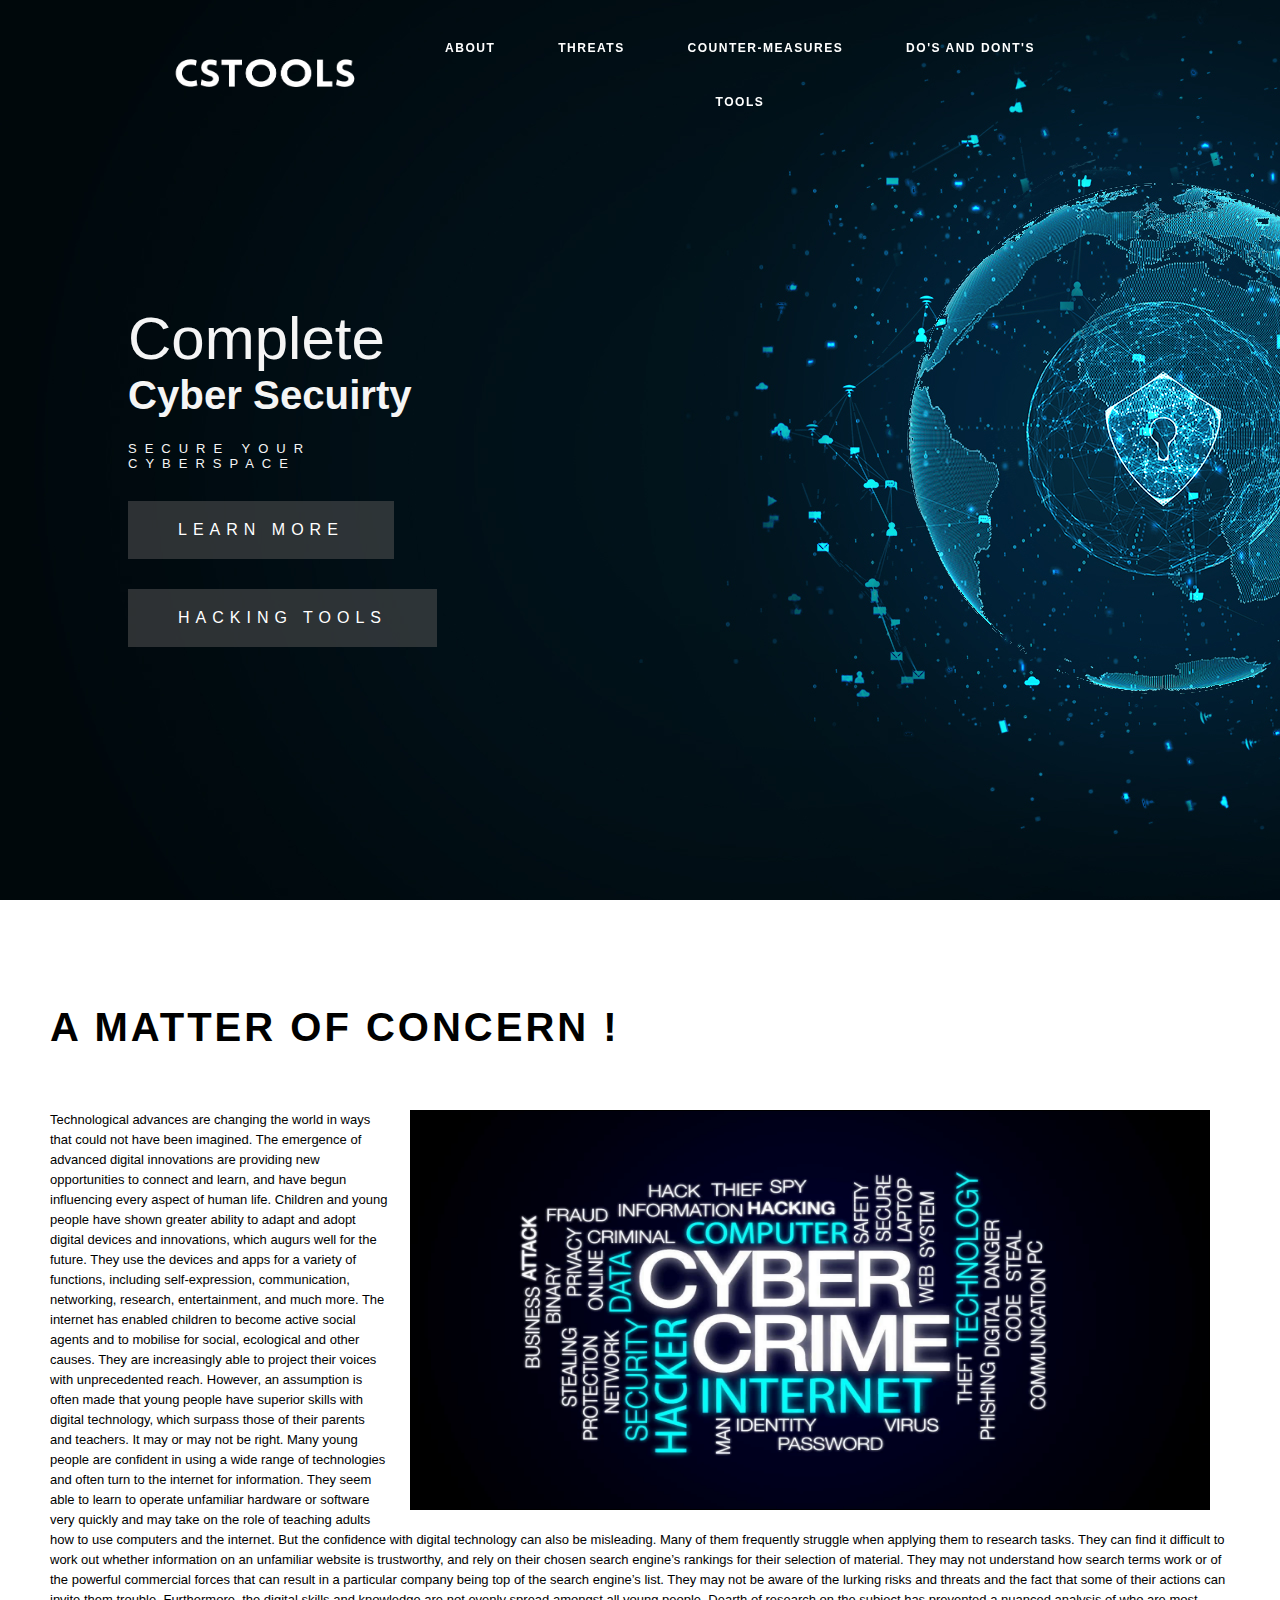
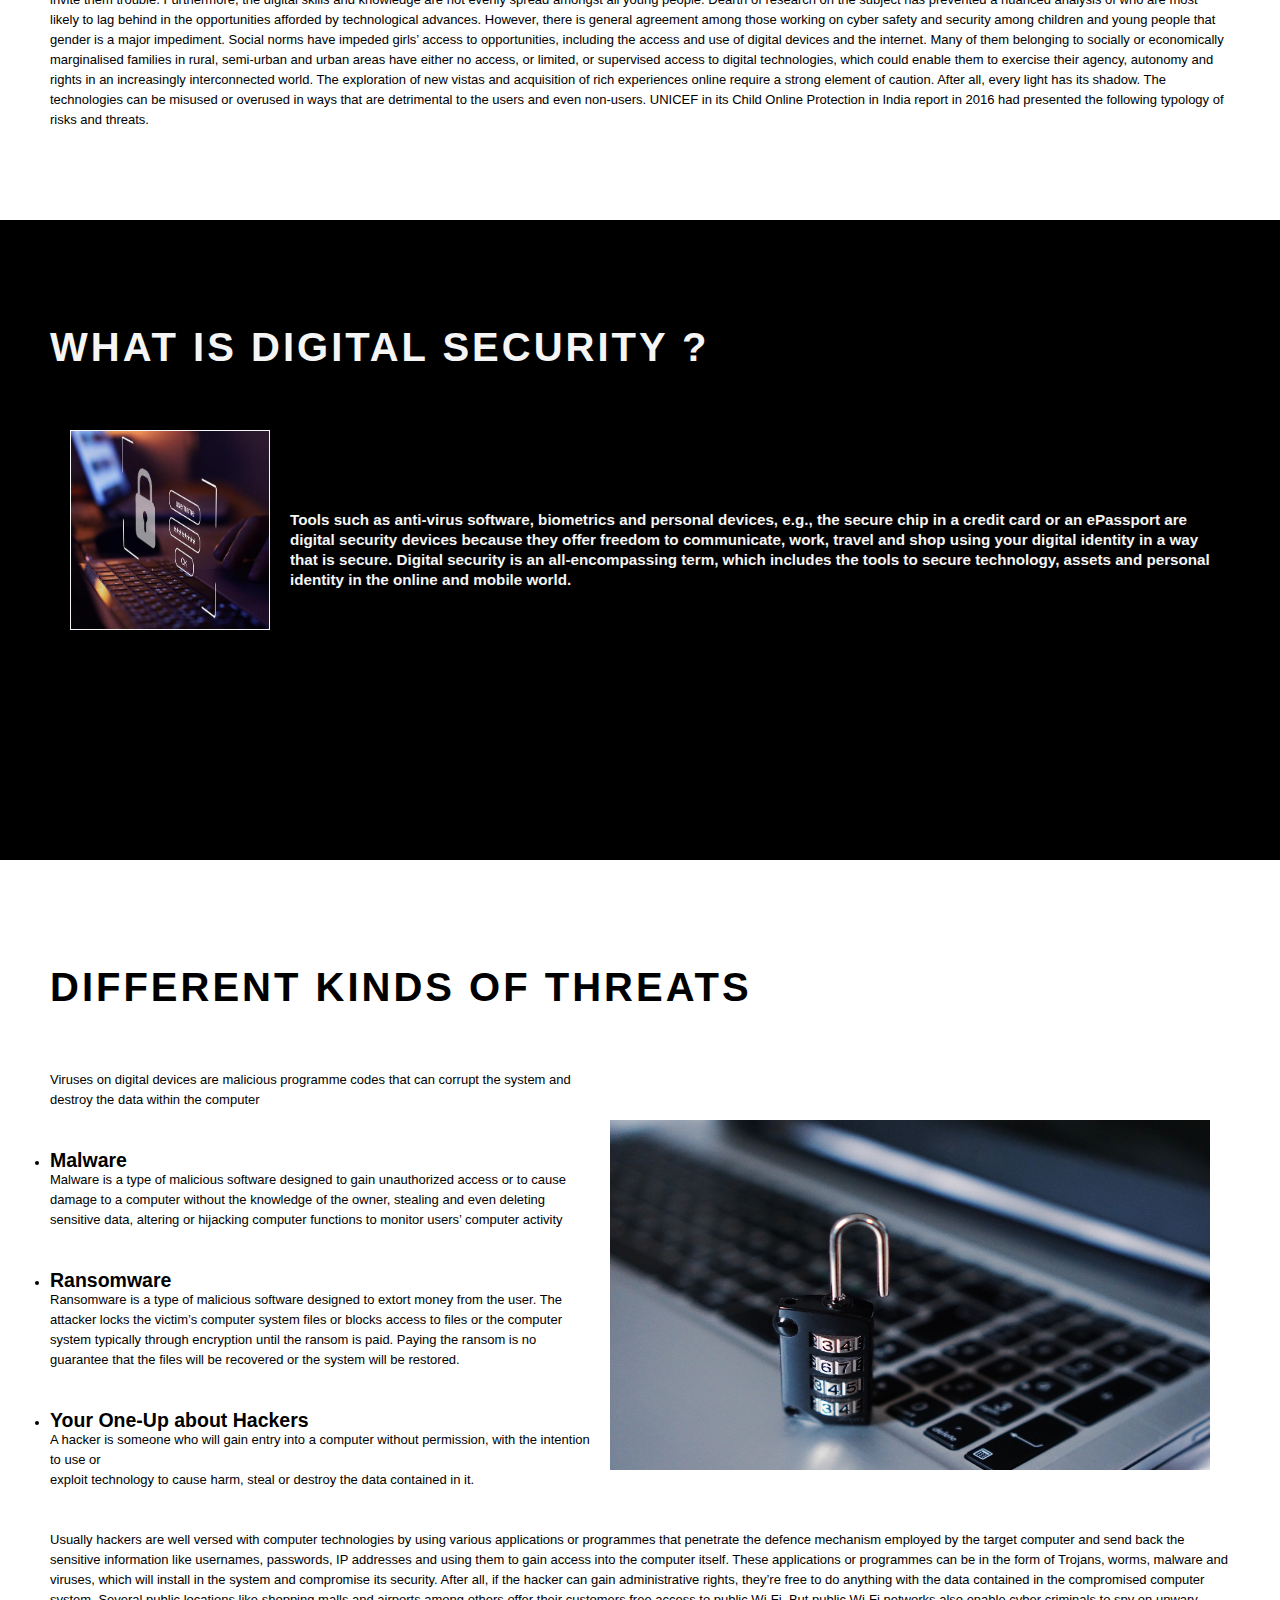
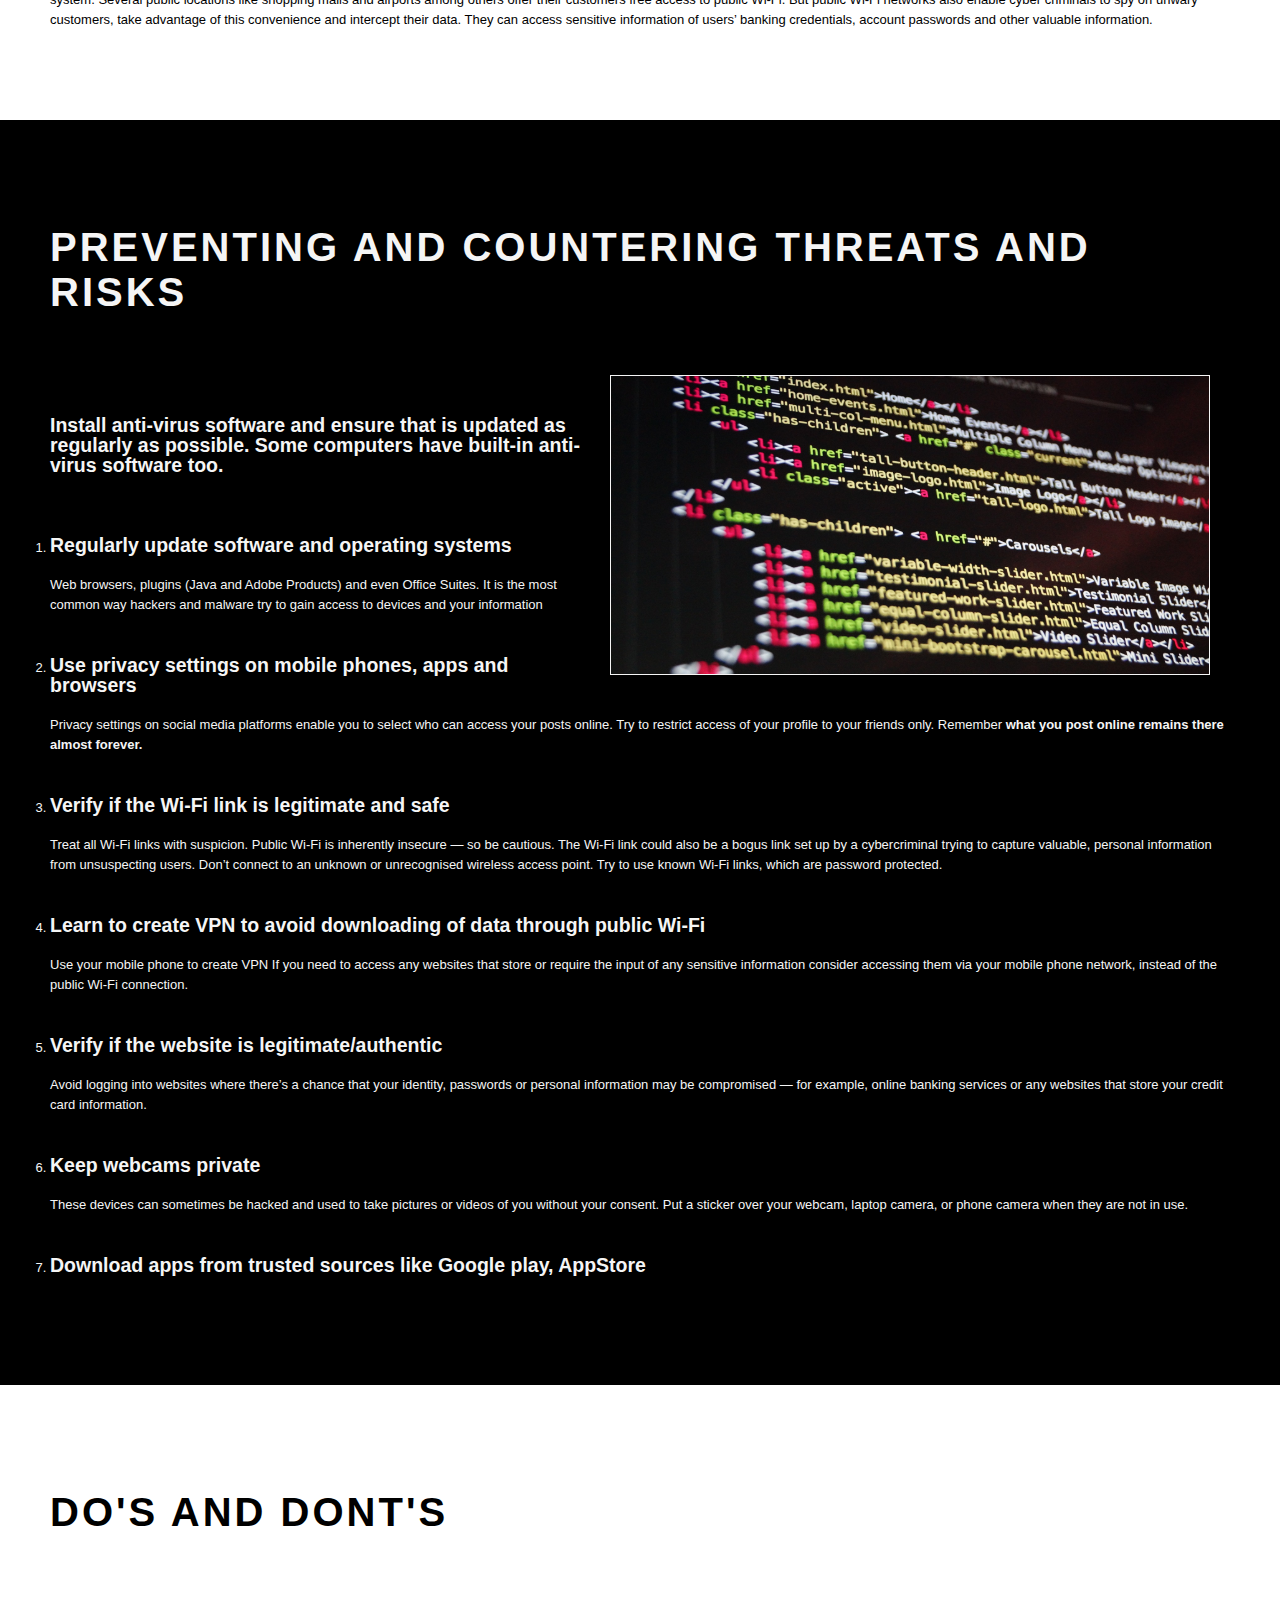
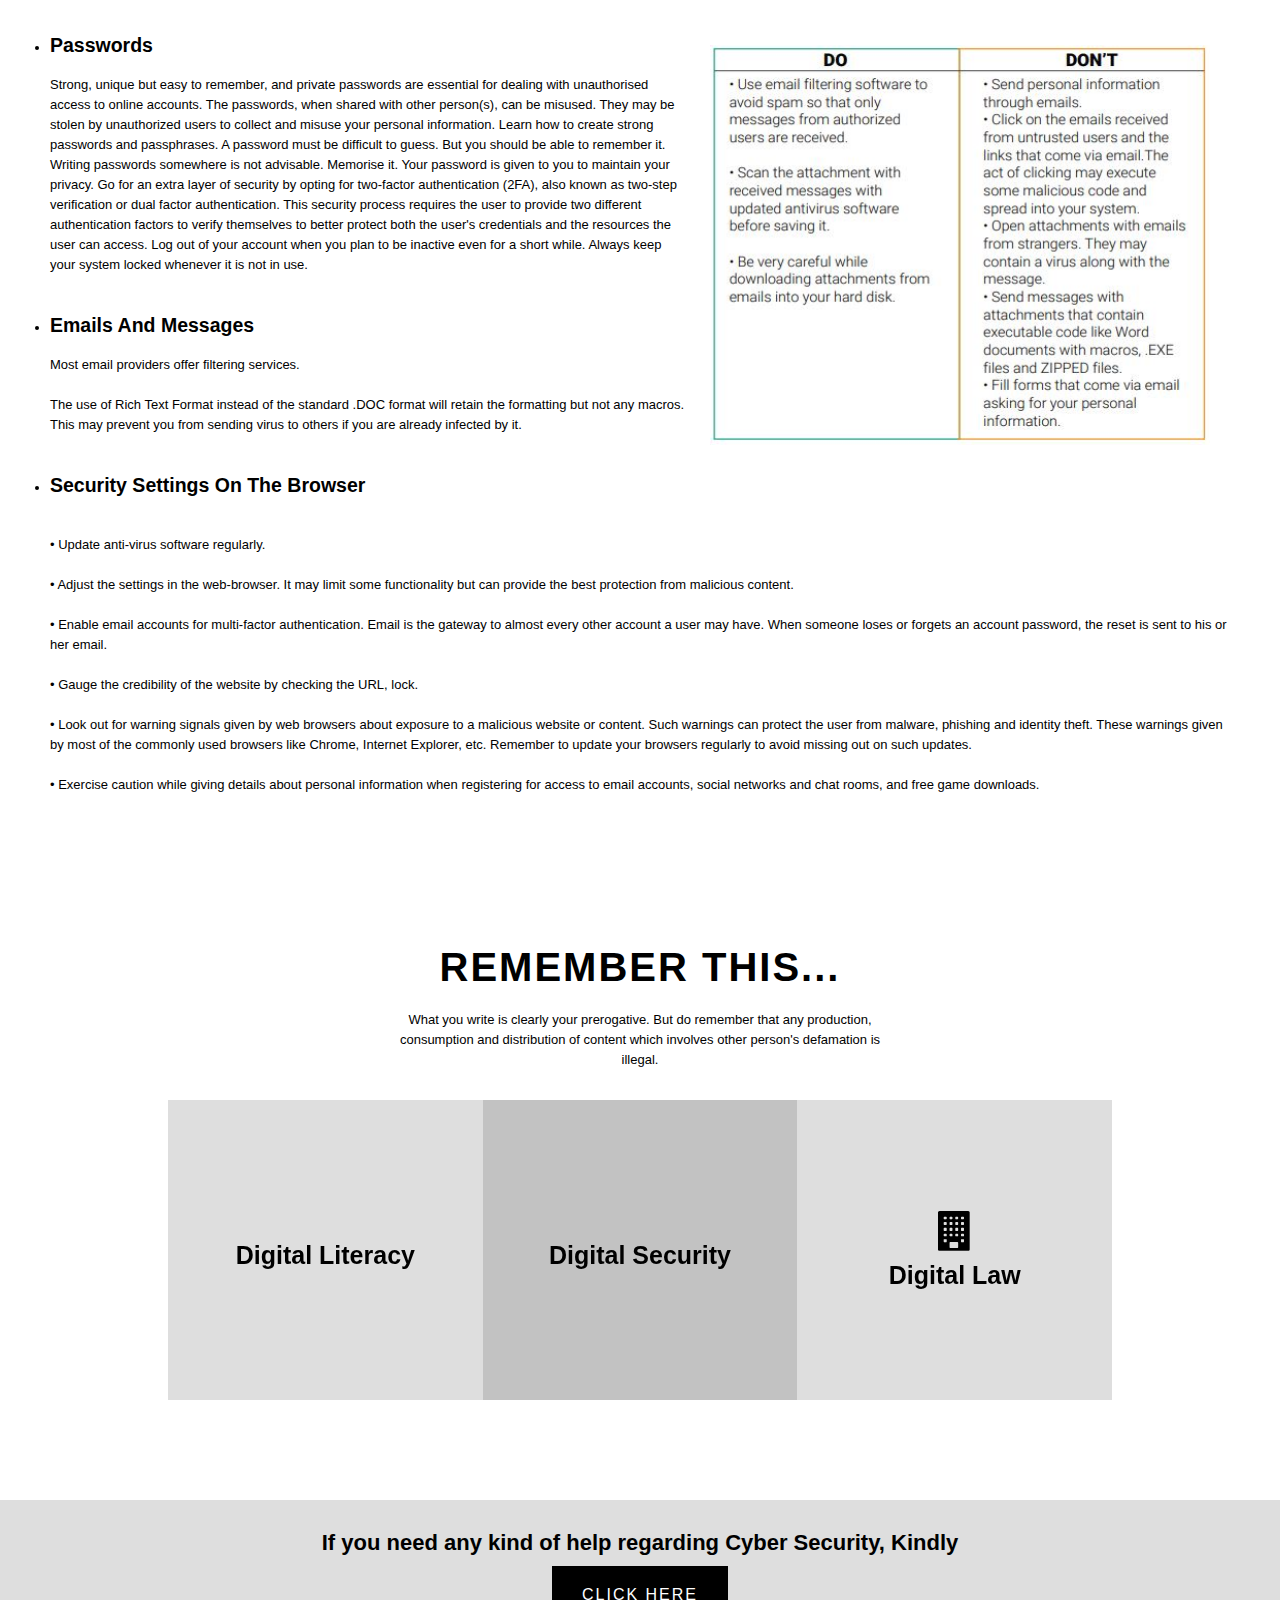
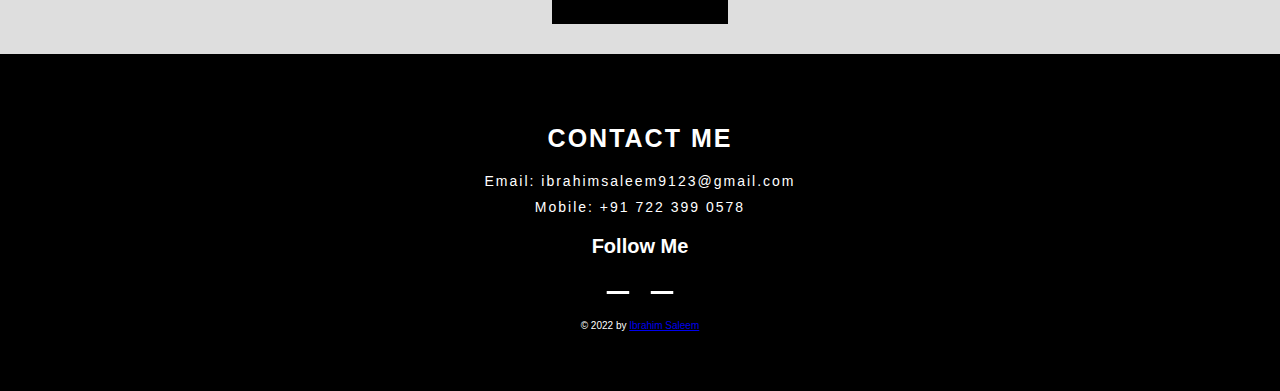
<file: index.html>
<!DOCTYPE html>
<html lang="en">
<head>
  <meta charset="UTF-8">
  <meta name="viewport" content="width=device-width, initial-scale=1.0">
  <title>Cyber Security</title>
  <link rel="icon" type="image/x-icon" href="/favicon.png">
  <link rel="stylesheet" href="https://cdnjs.cloudflare.com/ajax/libs/font-awesome/5.12.1/css/all.min.css" integrity="sha256-mmgLkCYLUQbXn0B1SRqzHar6dCnv9oZFPEC1g1cwlkk=" crossorigin="anonymous" />
  <link rel="stylesheet" href="style.css">
</head>
<body>
  <!-- nav-bar  -->
  <section id="nav-bar" class="container">
    <header class="nav-bar">
      <div class="brand"><a href="index.html"><img src="images/logo.png" width="200" height="60" alt=""></a></div>
      <div class="nav-list">
        <div class="hamburger">
          <div class="bar"></div>
        </div>
        <ul>
          <br>
          <li><a href="#a"><h6>About</h6></a></li>
          <li><a href="#c"><h6>Threats</h6></a></li>
          <li><a href="#d"><h6>Counter-Measures</h6></a></li>
          <li><a href="#e"><h6>Do's and Dont's</h6></a></li>
          <li><a href="/tools.html"><h6>Tools</h6></a></li>

        </ul>
      </div>
    </header>
  </section>
  <!-- End nav-bar  -->

  <!-- Hero Section  -->
  <section id="hero" class="hero container">
    <div class="hero-info">
      <div class="hero-info-heading">Complete <br><h6>Cyber Secuirty</h6></div>
      <br>
      <br>
      <p class="hero-info-subheading">Secure your cyberspace</p>
      <a href="#a" type="button" class="hero-info-button">Learn More</a>
      <a href="/tools.html" type="button" class="hero-info-button">Hacking Tools</a>

    </div>
    <div class="hero-img">
    </div>
  </section>
  <!-- End Hero Section  -->

  <!-- About section  -->
 <section id="a">
<div class="hello1">
  <br><p> <b>A matter of concern !</b></p>
</div>

<div class="hello2">
    <p style="float: right;"><img src="images/img-2.jpg" style="margin:0px 20px" height="400px" width="800px" border="1px"></p>
    <p> Technological advances are changing the world in ways
that could not have been imagined. The emergence of
advanced digital innovations are providing new opportunities
to connect and learn, and have begun influencing every aspect
of human life.
Children and young people have shown greater ability to adapt
and adopt digital devices and innovations, which augurs well
for the future. They use the devices and apps for a variety of
functions, including self-expression, communication,
networking, research, entertainment, and much more. The
internet has enabled children to become active social agents
and to mobilise for social, ecological and other causes. They
are increasingly able to project their voices with
unprecedented reach.
However, an assumption is often made that young people
have superior skills with digital technology, which surpass
those of their parents and teachers.
It may or may not be right. Many young people are confident
in using a wide range of technologies and often turn to the
internet for information. They seem able to learn to operate
unfamiliar hardware or software very quickly and may take on
the role of teaching adults how to use computers and the
internet. But the confidence with digital technology can also
be misleading.
Many of them frequently struggle when applying them to
research tasks. They can find it difficult to work out whether
information on an unfamiliar website is trustworthy, and rely
on their chosen search engine’s rankings for their selection of
material. They may not understand how search terms work or
of the powerful commercial forces that can result in a
particular company being top of the search engine’s list. They
may not be aware of the lurking risks and threats and the fact
that some of their actions can invite them trouble.
Furthermore, the digital skills and knowledge are not evenly
spread amongst all young people. Dearth of research on the
subject has prevented a nuanced analysis of who are most
likely to lag behind in the opportunities afforded by
technological advances. However, there is general agreement
among those working on cyber safety and security among
children and young people that gender is a major impediment.
Social norms have impeded girls’ access to opportunities,
including the access and use of digital devices and the
internet. Many of them belonging to socially or economically
marginalised families in rural, semi-urban and urban areas
have either no access, or limited, or supervised access to
digital technologies, which could enable them to exercise their
agency, autonomy and rights in an increasingly
interconnected world.
The exploration of new vistas and acquisition of rich
experiences online require a strong element of caution. After
all, every light has its shadow. The technologies can be
misused or overused in ways that are detrimental to the users
and even non-users.
UNICEF in its Child Online Protection in India report in 2016
had presented the following typology of risks and threats.</p><br><br>
</div></section>
<section id="b">
<div class="hello">
<div class="hello3">
 <br> <p> <b>What is Digital Security ?</b></p>
</div>
<div class="hello4" style="clear: left;">
    <p style="float: left;"><img src="images/digital.jpeg" height="200" width="200" border="1px" style="margin:0px 20px"></p>
    <p><br><br><br><br><h3>Tools such as anti-virus software, biometrics and personal
devices, e.g., the secure chip in a credit card or an ePassport
are digital security devices because they offer freedom to
communicate, work, travel and shop using your digital
identity in a way that is secure.
Digital security is an all-encompassing term, which includes
the tools to secure technology, assets and personal identity in
the online and mobile world.</h3>
</p><br>
</div></div></section>
<section id="c">
<div class="hello1">
  <p><br><b>Different kinds of Threats</b></p>
</div>

<div class="hello2">
    <p style="float: right;"><img src="images/img-3.jpg" style="vertical-align:middle; margin:50px 20px" height="350px" width="600px" ></p>
    <p>Viruses on digital devices are malicious programme codes that can corrupt the system and destroy the data within the computer</p>
    <ul>
      <br><br><li><b><h2>Malware</h2></b></li>
      <p>Malware is a type of malicious software designed to gain
unauthorized access or to cause damage to a computer
without the knowledge of the owner, stealing and even
deleting sensitive data, altering or hijacking computer
functions to monitor users’ computer activity</p>
      <br><br><li><b><h2>Ransomware</h2></b></li>
      <p>Ransomware is a type of malicious software designed to
extort money from the user. The attacker locks the victim’s
computer system files or blocks access to files or the
computer system typically through encryption until the
ransom is paid. Paying the ransom is no guarantee that the
files will be recovered or the system will be restored. </p>
      <br><br><li><b><h2>Your One-Up about Hackers</h2></b></li>
      <p>A hacker is someone who will gain entry into a computer
without permission, with the intention to use or <br> exploit
technology to cause harm, steal or destroy the data
contained in it. </p>
    </ul>
    <br><br><p>Usually hackers are well versed with computer technologies
by using various applications or programmes that penetrate
the defence mechanism employed by the target computer
and send back the sensitive information like usernames,
passwords, IP addresses and using them to gain access into
the computer itself.
These applications or programmes can be in the form of
Trojans, worms, malware and viruses, which will install in the
system and compromise its security. After all, if the hacker
can gain administrative rights, they’re free to do anything
with the data contained in the compromised computer
system. Several public locations like shopping malls and airports
among others offer their customers free access to public
Wi-Fi. But public Wi-Fi networks also enable cyber criminals
to spy on unwary customers, take advantage of this
convenience and intercept their data. They can access
sensitive information of users’ banking credentials, account
passwords and other valuable information. </p>
<br><br>
</div></section>
<section id="d">
<div class="hello">
<div class="hello3">
  <p><br><b>Preventing And Countering Threats
And Risks</b></p>
</div>
<div class="hello4" style="clear: left;">
    <p style="float: right;"><img src="images/img-4.jpg" height="300" width="600" border="1px" style="margin:0px 20px"></p>
   <br> <p><br><h2>Install anti-virus software and ensure that is updated as
regularly as possible. Some computers have built-in
anti-virus software too. </h2><br>
</p>
<ol>
      <br><br><li><b><h2>Regularly update software and operating systems</h2></b></li>
      <br><p>Web browsers, plugins (Java and Adobe Products) and even
Office Suites. It is the most common way hackers and
malware try to gain access to devices and your information</p>

      <br><br><li><b><h2>Use privacy settings on mobile phones, apps and browsers</h2></b></li>
     <br> <p>Privacy settings on social media platforms enable you to
select who can access your posts online. Try to restrict
access of your profile to your friends only. Remember <b> what
you post online remains there almost forever.</b></p>

      <br><br><li><b><h2>Verify if the Wi-Fi link is legitimate and safe</h2></b></li>
     <br> <p>Treat all Wi-Fi links with suspicion. Public Wi-Fi is inherently
insecure — so be cautious. The Wi-Fi link could also be a
bogus link set up by a cybercriminal trying to capture
valuable, personal information from unsuspecting users.
Don’t connect to an unknown or unrecognised wireless
access point. Try to use known Wi-Fi links, which are
password protected.</p>

<br><br><li><b><h2>Learn to create VPN to avoid downloading of data through
public Wi-Fi</h2></b></li>
     <br> <p>Use your mobile phone to create VPN If you need to access
any websites that store or require the input of any sensitive
information consider accessing them via your mobile phone
network, instead of the public Wi-Fi connection.</p>

<br><br><li><b><h2>Verify if the website is legitimate/authentic</h2></b></li>
     <br> <p>Avoid logging into websites where there’s a chance that your
identity, passwords or personal information may be
compromised — for example, online banking services or any
websites that store your credit card information.
</p>

<br><br><li><b><h2>Keep webcams private</h2></b></li>
      <br><p>These devices can sometimes be hacked and used to take
pictures or videos of you without your consent. Put a sticker
over your webcam, laptop camera, or phone camera when
they are not in use.</p>

<br><br><li><b><h2> Download apps from trusted sources like Google play, AppStore</h2></b></li>
    </ol><br><br><br>
</div>
</div></div></section>

<section id="e">
<div class="hello1">
  <p><br><b>Do's and Dont's</b></p>
</div>

<div class="hello2">
    <p style="float: right;"><img src="images/img-5.JPG" style="vertical-align:middle; margin:50px 20px" height="400px" width="500px" ></p>
    
    <ul>
      <br><br><li><b><h2>Passwords</h2></b></li><br>
      <p>Strong, unique but easy to remember, and private passwords
are essential for dealing with unauthorised access to online
accounts. The passwords, when shared with other person(s),
can be misused. They may be stolen by unauthorized users to
collect and misuse your personal information.
Learn how to create strong passwords and passphrases. A
password must be difficult to guess. But you should be able
to remember it. Writing passwords somewhere is not
advisable. Memorise it. Your password is given to you to
maintain your privacy. Go for an extra layer of security by opting for two-factor
authentication (2FA), also known as two-step verification or
dual factor authentication. This security process requires the
user to provide two different authentication factors to verify
themselves to better protect both the user's credentials and
the resources the user can access.
Log out of your account when you plan to be inactive even for
a short while. Always keep your system locked whenever it is
not in use.</p>

      <br><br><li><b><h2>Emails And Messages</h2></b></li><br>
      <p>Most email providers offer filtering services.<br><br>
The use of Rich Text Format instead of the standard .DOC
format will retain the formatting but not any macros. This
may prevent you from sending virus to others if you are
already infected by it.</p>

      <br><br><li><b><h2>Security Settings On The Browser</h2></b></li>
      <p><br><br>• Update anti-virus software regularly.<br><br>
• Adjust the settings in the web-browser. It may limit some
functionality but can provide the best protection from
malicious content.<br><br>
• Enable email accounts for multi-factor authentication. Email
is the gateway to almost every other account a user may
have. When someone loses or forgets an account password,
the reset is sent to his or her email.<br><br>
• Gauge the credibility of the website by checking the URL,
lock.<br><br>
• Look out for warning signals given by web browsers about
exposure to a malicious website or content. Such warnings
can protect the user from malware, phishing and identity
theft. These warnings given by most of the commonly used
browsers like Chrome, Internet Explorer, etc. Remember to
update your browsers regularly to avoid missing out on such
updates.<br><br>
• Exercise caution while giving details about personal
information when registering for access to email accounts,
social networks and chat rooms, and free game downloads.</p>

    </ul>
</div></section>

  <!-- End About section  -->

  <!-- Service Section  -->
  <section id="f" class="services container">
    <div class="services-header">
      <h1 class="services-header-heading">Remember This...</h1>
      <p class="services-header-desc">What you write is clearly your prerogative. But do remember that any production, consumption and distribution of content
which involves other person's defamation is illegal.</p>
    </div>
    <div class="services-info">
      <div class="service">
        <div class="service-card">
          <div class="service-front">
            <i class="fa fa-palette"></i>
            <h1 class="service-front-heading">Digital Literacy</h1>
          </div>
          <div class="service-back">
            <h1 class="service-back-heading">Digital Literacy</h1>
            <p class="service-back-desc">Digital literacy is the ability to use digital technology
safely while staying within the bounds of social responsibility.
It allows students, who are increasingly getting access to
digital devices and the internet, to learn how to minimise risks
and maximise benefits that come with using digital
technologies.</p>
          </div>
        </div>
      </div>
      <div class="service">
        <div class="service-card">
          <div class="service-front">
            <i class="fa fa-laptop-code"></i>
            <h1 class="service-front-heading">Digital Security</h1>
          </div>
          <div class="service-back">
            <h1 class="service-back-heading">Digital Security</h1>
            <p class="service-back-desc">Digital security is the collective term that describes the resources employed to protect your online identity, data, and other assets. These tools include web services, antivirus software, smartphone SIM cards, biometrics, and secured personal devices.</p>
          </div>
        </div>
      </div>
      <div class="service">
        <div class="service-card">
          <div class="service-front">
            <i class="fa fa-building"></i>
            <h1 class="service-front-heading">Digital Law</h1>
          </div>
          <div class="service-back">
            <h1 class="service-back-heading">Digital Law</h1>
            <p class="service-back-desc">Digital law can be defined as the legal rights and restrictions
governing technology use. Most users are unaware of the
possible consequences of their online activities thereby need
to be made aware of the rules and legal implications of using
the internet. </p>
          </div>
        </div>
      </div>
    </div>
  </section>
  <!-- End Service Section  -->

  <!-- Hire Section  -->
  <section id="hire" class="hire container">
    <h1 class="hire-heading">If you need any kind of help regarding Cyber Security, Kindly</h1>
    <a href="https://cybercrime.gov.in/" target="_blank" type="button" class="hire-button">Click Here</a>
  </section>
  <!-- End Hire Section  -->

  <!-- Footer section  -->
  <footer id="footer" class="footer container">
    <div class="footer-contact">
        <h1 class="footer-contact-heading">Contact Me</h1>
        <p class="footer-contact-info">Email: ibrahimsaleem9123@gmail.com</p>
        <p class="footer-contact-info">Mobile: +91 722 399 0578</p>
    </div>
    <div class="footer-social-follow">
        <h1 class="footer-social-follow-heading">Follow Me</h1>
        <div class="footer-social-icon">
            <a href="https://facebook.com/" target="_blank"><i class="fab fa-facebook"></i></a>
            <a href="https://instagram.com/" target="_blank"><i class="fab fa-instagram-square"></i></a>
            <a href="https://twitter.com/" target="_blank"><i class="fab fa-twitter-square"></i></a>
        </div>
    </div>
    <footer style="text-align: center; margin-top: 20px; margin-bottom: 10px; color: rgb(255, 255, 255);">
      &copy; 2022 by <a href="mailto:ibrahimsaleem9123@gmail.com">Ibrahim Saleem</a>
    </footer>
</footer>
  <!-- End Footer section  -->
  <script src="./app.js"></script>
</body>
</html>
</file>
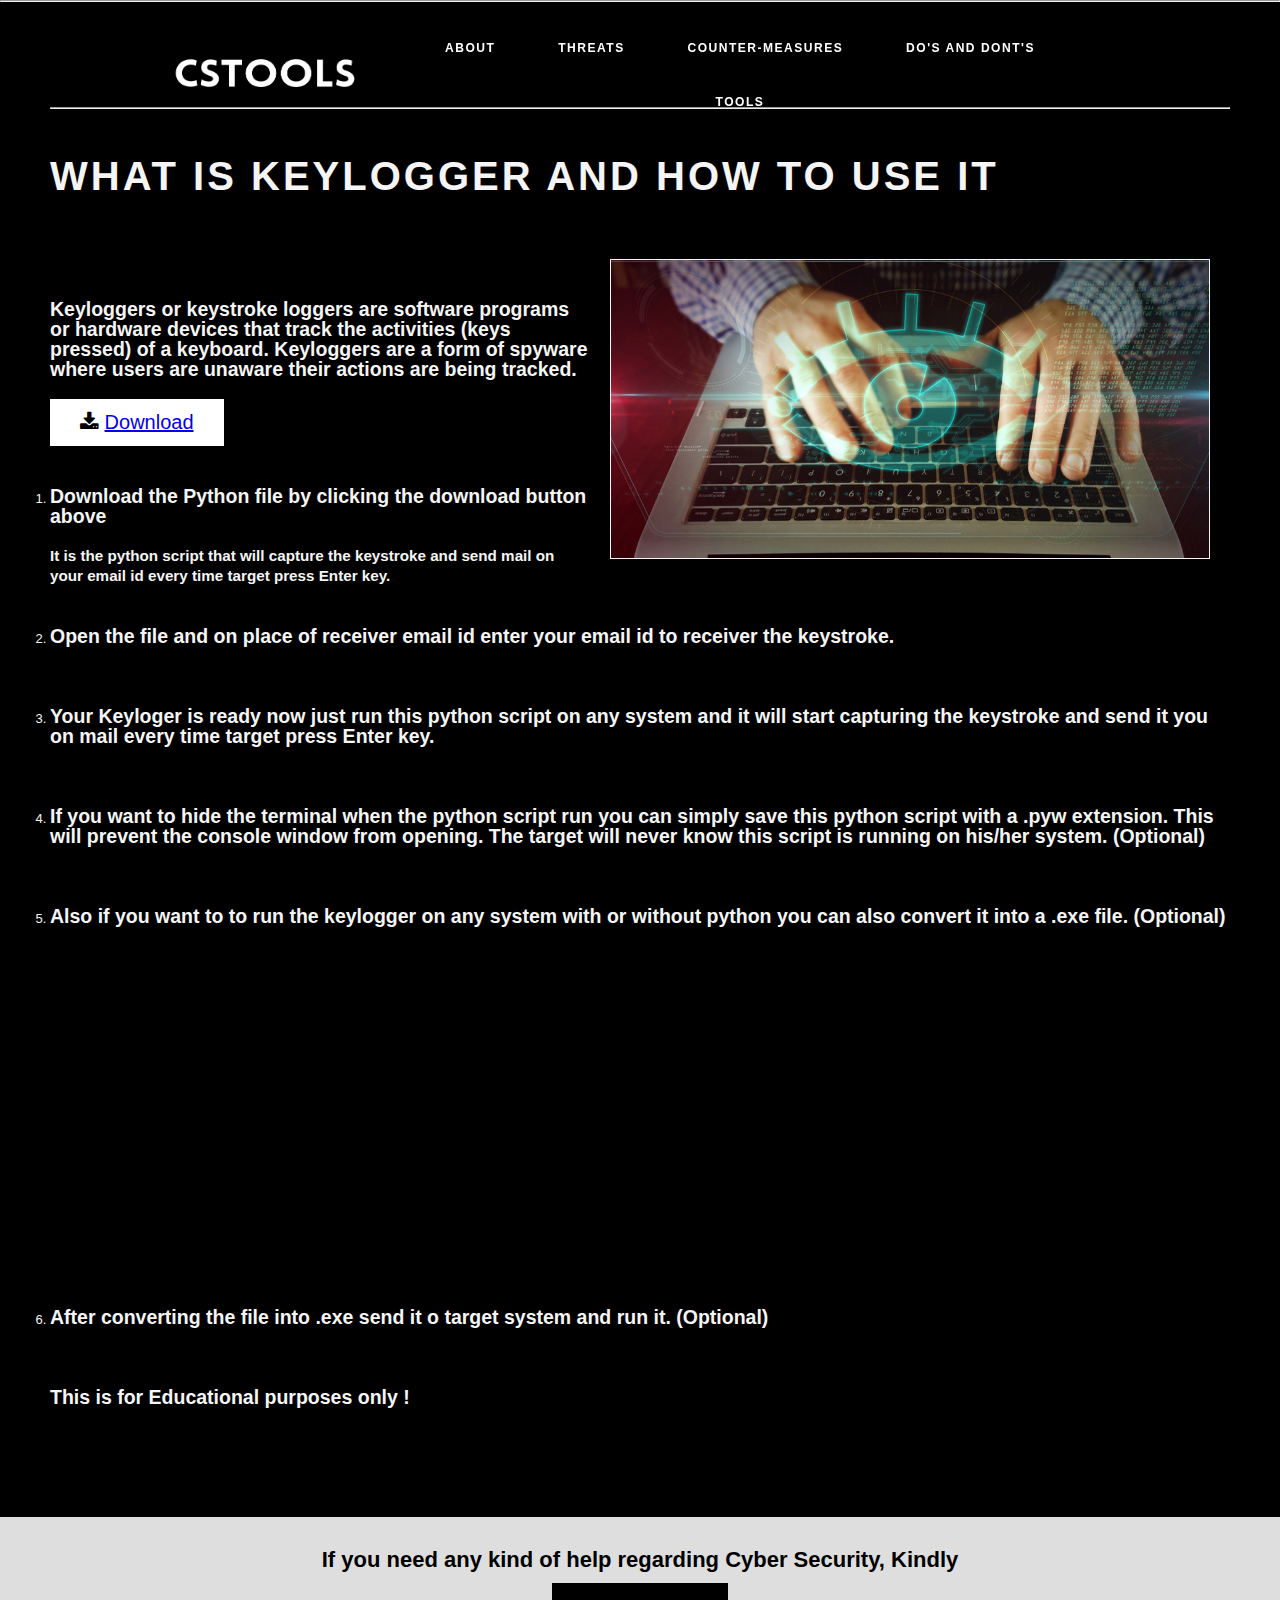
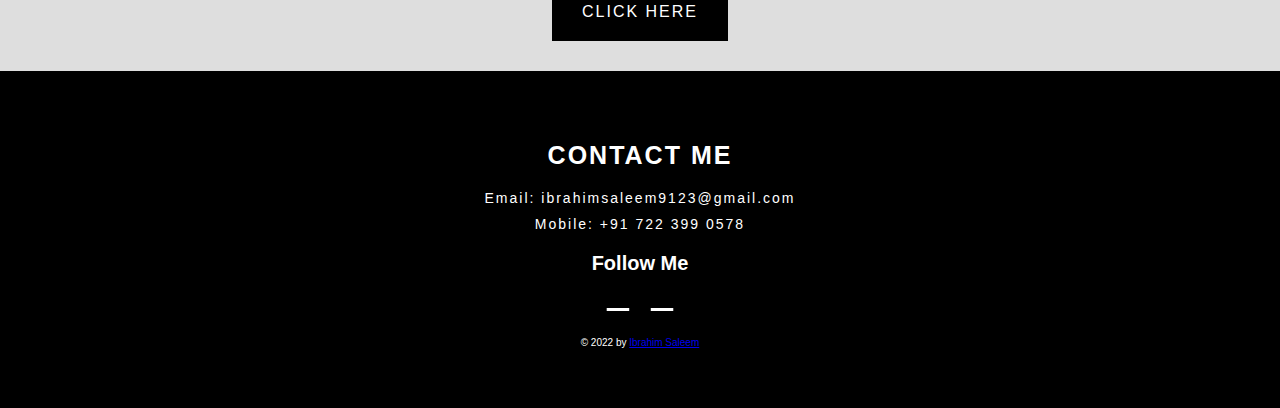
<file: keylogger.html>
<!DOCTYPE html>
<html lang="en">

<head>
    <meta charset="UTF-8">
    <meta name="viewport" content="width=device-width, initial-scale=1.0">
    <title>Cyber Security</title>
    <link rel="icon" type="image/x-icon" href="/favicon.png">
    <link rel="stylesheet" href="https://cdnjs.cloudflare.com/ajax/libs/font-awesome/4.7.0/css/font-awesome.min.css">
    <link rel="stylesheet" href="https://cdnjs.cloudflare.com/ajax/libs/font-awesome/5.12.1/css/all.min.css"
        integrity="sha256-mmgLkCYLUQbXn0B1SRqzHar6dCnv9oZFPEC1g1cwlkk=" crossorigin="anonymous" />
    <link rel="stylesheet" href="style.css">
</head>

<body>
    <!-- nav-bar  -->
    <section id="nav-bar" class="container">
        <header class="nav-bar">
            <div class="brand"><a href="index.html"><img src="images/logo.png" width="200" height="60" alt=""></a></div>
            <div class="nav-list">
                <div class="hamburger">
                    <div class="bar"></div>
                </div>
                <ul>
                    <br>
                    <li><a href="index.html">
                            <h6>About</h6>
                        </a></li>
                    <li><a href="index.html">
                            <h6>Threats</h6>
                        </a></li>
                    <li><a href="index.html">
                            <h6>Counter-Measures</h6>
                        </a></li>
                    <li><a href="index.html">
                            <h6>Do's and Dont's</h6>
                        </a></li>
                    <li><a href="tools.html">
                            <h6>Tools</h6>
                        </a></li>

                </ul>
            </div>
        </header>
    </section>
    <hr>
    <!-- End nav-bar  -->
    <section id="d">
        <div class="hello">
        <div class="hello3">
            
          <p><br>  <hr><br>
            <b>What is Keylogger and how to use it</b></p>

        </div>
        <div class="hello4" style="clear: left;">
            <p style="float: right;"><img src="images/keylogger.jpeg" height="300" width="600" border="1px" style="margin:0px 20px"></p>
           <br> <p><br><h2>Keyloggers or keystroke loggers are software programs or hardware devices that track the activities (keys pressed) of a keyboard. Keyloggers are a form of spyware where users are unaware their actions are being tracked. </h2><br>
        </p>
        <!-- Auto width -->
        <button class="btn"><i class="fa fa-download"></i> <a href="/keylogger/keylogger.py" download="keylogger.py">Download</a></button>
        <ol>
              <br><br><li><b><h2>Download the Python file by clicking the download button above</h2></b></li>
              <br><p><h3>It is the python script that will capture the keystroke and send mail on your email id every time target press Enter key.</h3></p>
        
              <br><br><li><b><h2>Open the file and on place of receiver email id enter your email id to receiver the keystroke.</h2></b></li>
             <br> <p></b></p>
        
              <br><br><li><b><h2>Your Keyloger is ready now just run this python script on any system and it will start capturing the keystroke and send it you on mail every time target press Enter key.</h2></h2></b></li>
             <br> <p></p>
        
        <br><br><li><b><h2>If you want to hide the terminal when the python script run you can simply save this python script with a .pyw extension. This will prevent the console window from opening. The target will never know this script is running on his/her system. (Optional) </h2></b></li>
             <br> <p></p>
        
        <br><br><li><b><h2>Also if you want to to run the keylogger on any system with or without python you can also convert it into a .exe file. (Optional)</h2></b></li>
             <br> <p><iframe width="560" height="315" src="https://www.youtube.com/embed/UZX5kH72Yx4" title="YouTube video player" frameborder="0" allow="accelerometer; autoplay; clipboard-write; encrypted-media; gyroscope; picture-in-picture" allowfullscreen></iframe>
        </p>
        
        <br><br><li><b><h2>After converting the file into .exe send it o target system and run it. (Optional)</h2></b></li>
              <br>
            </ol>
        <br><br><b><h2> This is for Educational purposes only ! </h2></b>
            <br><br><br>
        </div>
        </div></div></section>
  <!-- Hire Section  -->
  <section id="hire" class="hire container">
    <h1 class="hire-heading">If you need any kind of help regarding Cyber Security, Kindly</h1>
    <a href="https://cybercrime.gov.in/" target="_blank" type="button" class="hire-button">Click Here</a>
  </section>
  <!-- End Hire Section  -->

  <!-- Footer section  -->
  <footer id="footer" class="footer container">
    <div class="footer-contact">
        <h1 class="footer-contact-heading">Contact Me</h1>
        <p class="footer-contact-info">Email: ibrahimsaleem9123@gmail.com</p>
        <p class="footer-contact-info">Mobile: +91 722 399 0578</p>
    </div>
    <div class="footer-social-follow">
        <h1 class="footer-social-follow-heading">Follow Me</h1>
        <div class="footer-social-icon">
            <a href="https://facebook.com/" target="_blank"><i class="fab fa-facebook"></i></a>
            <a href="https://instagram.com/" target="_blank"><i class="fab fa-instagram-square"></i></a>
            <a href="https://twitter.com/" target="_blank"><i class="fab fa-twitter-square"></i></a>
        </div>
    </div>
    <footer style="text-align: center; margin-top: 20px; margin-bottom: 10px; color: rgb(255, 255, 255);">
        &copy; 2022 by <a href="mailto:ibrahimsaleem9123@gmail.com">Ibrahim Saleem</a>
      </footer>
</footer>

  <!-- End Footer section  -->
  <script src="./app.js"></script>
</body>
</html>
</file>
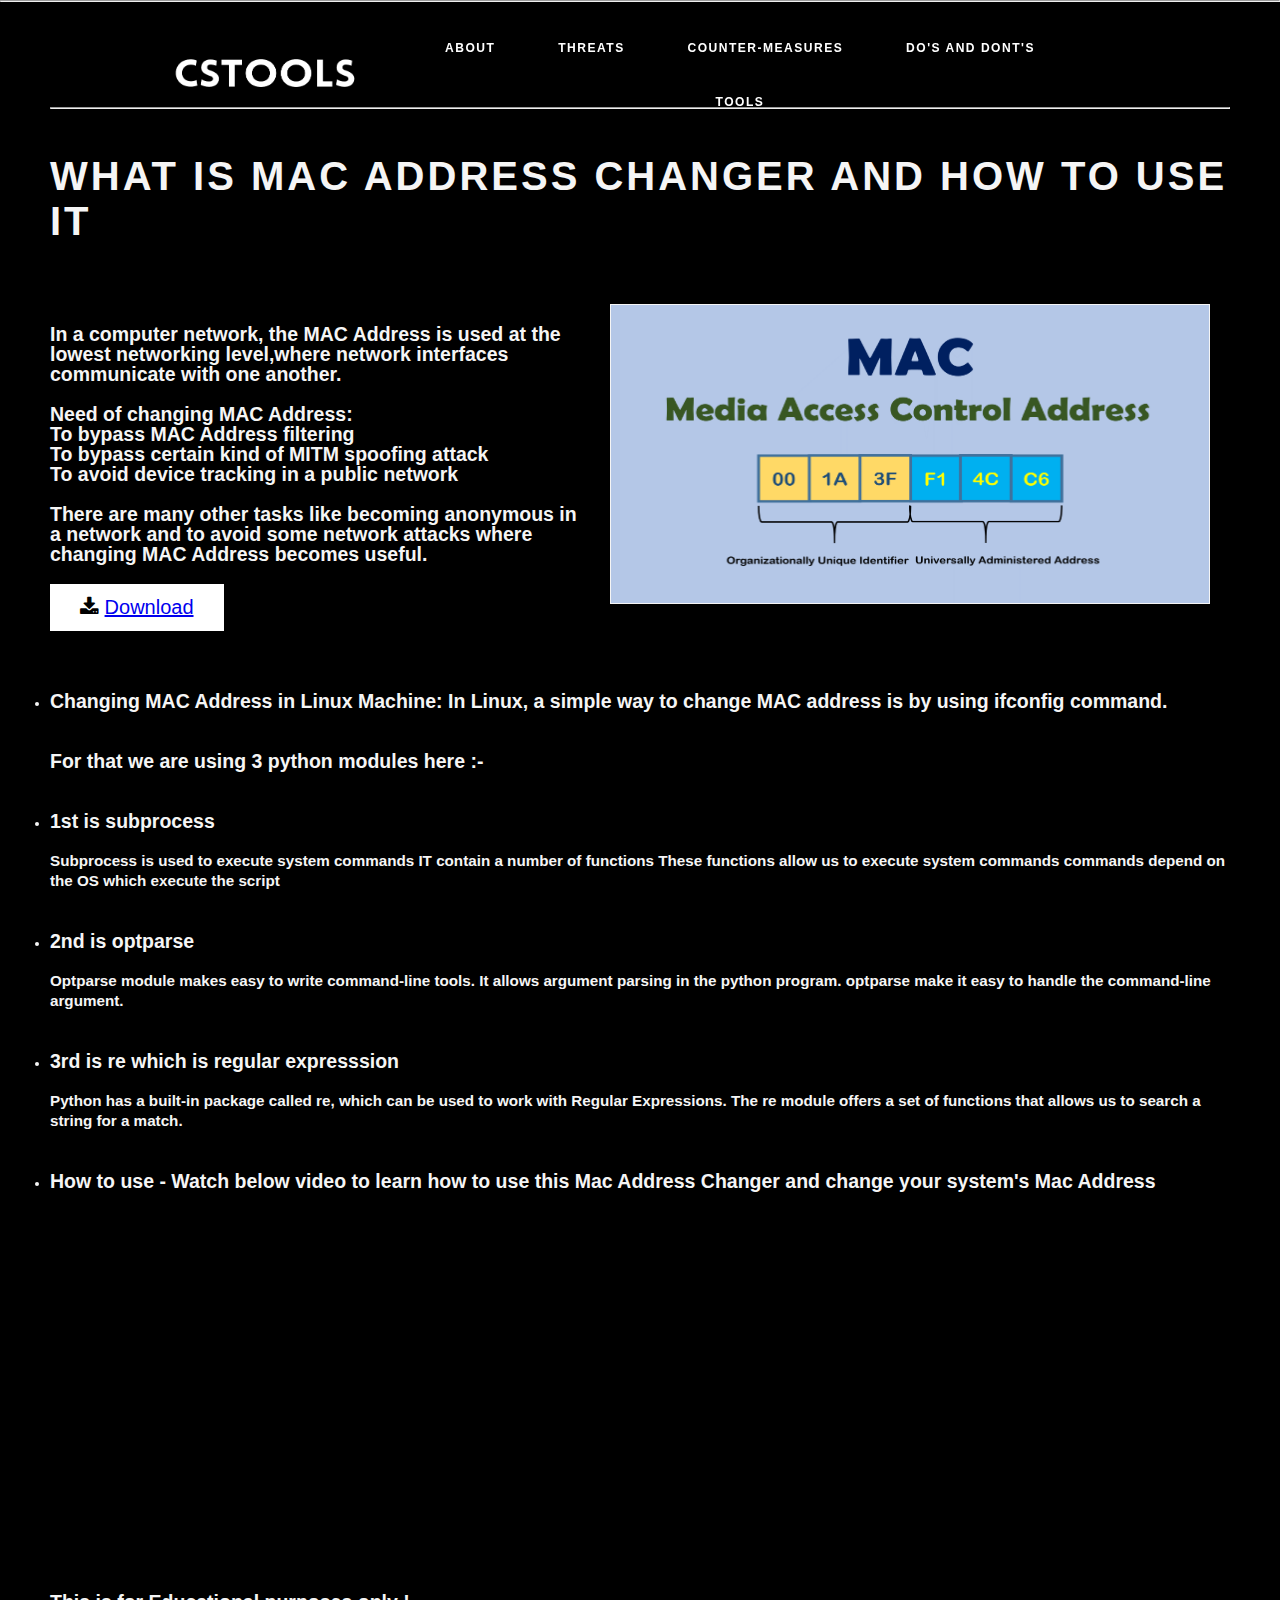
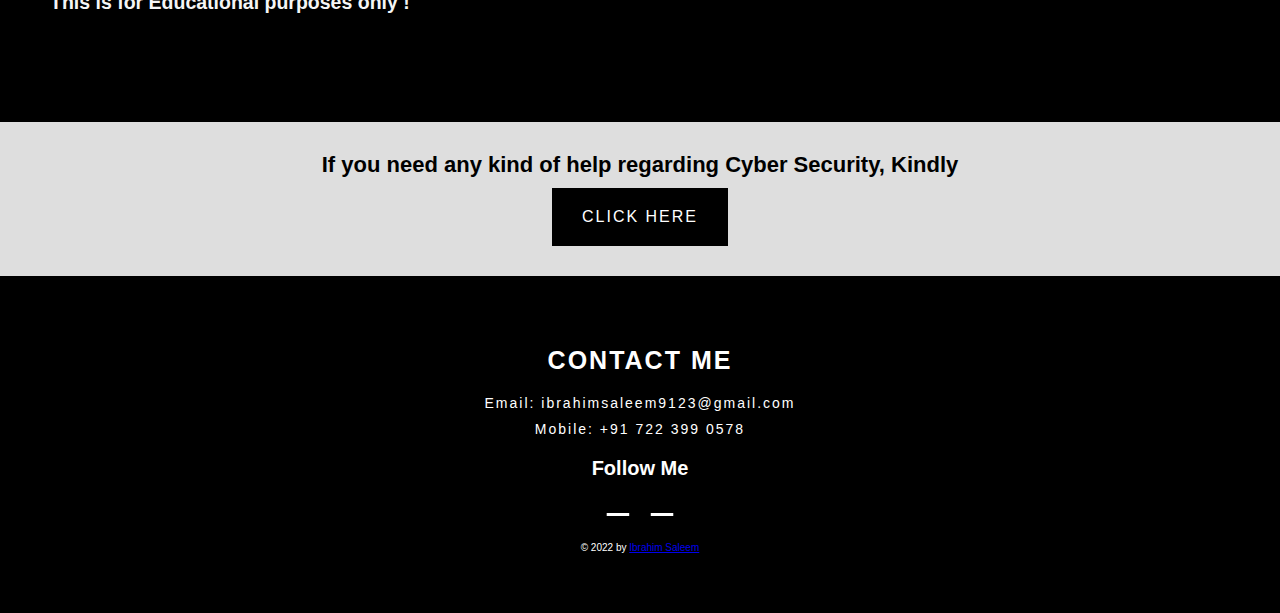
<file: macchanger.html>
<!DOCTYPE html>
<html lang="en">

<head>
    <meta charset="UTF-8">
    <meta name="viewport" content="width=device-width, initial-scale=1.0">
    <title>Cyber Security</title>
    <link rel="icon" type="image/x-icon" href="/favicon.png">
    <link rel="stylesheet" href="https://cdnjs.cloudflare.com/ajax/libs/font-awesome/4.7.0/css/font-awesome.min.css">
    <link rel="stylesheet" href="https://cdnjs.cloudflare.com/ajax/libs/font-awesome/5.12.1/css/all.min.css"
        integrity="sha256-mmgLkCYLUQbXn0B1SRqzHar6dCnv9oZFPEC1g1cwlkk=" crossorigin="anonymous" />
    <link rel="stylesheet" href="style.css">
</head>

<body>
    <!-- nav-bar  -->
    <section id="nav-bar" class="container">
        <header class="nav-bar">
            <div class="brand"><a href="index.html"><img src="images/logo.png" width="200" height="60" alt=""></a></div>
            <div class="nav-list">
                <div class="hamburger">
                    <div class="bar"></div>
                </div>
                <ul>
                    <br>
                    <li><a href="index.html">
                            <h6>About</h6>
                        </a></li>
                    <li><a href="index.html">
                            <h6>Threats</h6>
                        </a></li>
                    <li><a href="index.html">
                            <h6>Counter-Measures</h6>
                        </a></li>
                    <li><a href="index.html">
                            <h6>Do's and Dont's</h6>
                        </a></li>
                    <li><a href="tools.html">
                            <h6>Tools</h6>
                        </a></li>

                </ul>
            </div>
        </header>
    </section>
    <hr>
    <!-- End nav-bar  -->
    <section id="d">
        <div class="hello">
        <div class="hello3">
            
          <p><br>  <hr><br>
            <b>What is MAC Address Changer and How to use it</b></p>
        </div>
        <div class="hello4" style="clear: left;">
            <p style="float: right;"><img src="/macchanger/2.png" height="300" width="600" border="1px" style="margin:0px 20px"></p>
           <br> <p><h2>In a computer network, the MAC Address is used at the lowest networking level,where network interfaces
            communicate with one another.<br><br>
            Need of changing MAC Address:<br>
                To bypass MAC Address filtering<br>
                To bypass certain kind of MITM spoofing attack<br>
                To avoid device tracking in a public network<br><br>
            There are many other tasks like becoming anonymous in a network and to avoid some network attacks 
            where changing MAC Address becomes useful.</h2><br>
        </p>
        <!-- Auto width -->
        <button class="btn"><i class="fa fa-download"></i> <a href="/macchanger/main.py" download="main.py">Download</a></button>

        <ul>
            <br>
              <br><br><li><b><h2>Changing MAC Address in Linux Machine: In Linux, a simple way to change MAC address is by using 
                ifconfig command.</h2></b></li>
             
        
              <br><br><b><h2>For that we are using 3 python modules here :-
            </h2></b>
            <br><br><li><b><h2>1st is subprocess 

            </h2></b></li>
            <br><p><h3>Subprocess is used to execute system commands 
                IT contain a number of functions
                These functions allow us to execute system commands
                commands depend on the OS which execute the script</h3></p>
             <br> <p></b></p><br>
        
              <li><b><h2>2nd is optparse

            </h2></h2></b></li>
             <br> <p><h3>Optparse module makes easy to write command-line tools.
                It allows argument parsing in the python program.
                optparse make it easy to handle the command-line argument.</h3></p>
            
        
        <br><br><li><b><h2>3rd is re which is regular expresssion
        </h2></b></li>
             <br> <p><h3>Python has a built-in package called re, which can be used to work with Regular Expressions.
                The re module offers a set of functions that allows us to search a string for a match.</h3></p>
        
        <br><br><li><b><h2>How to use - Watch below video to learn how to use this Mac Address Changer and change your system's Mac Address 
            </h2></b></li>
            <br> <p></p>

             <br> <p><iframe width="560" height="315" src="https://www.youtube.com/embed/UZX5kH72Yx4" title="YouTube video player" frameborder="0" allow="accelerometer; autoplay; clipboard-write; encrypted-media; gyroscope; picture-in-picture" allowfullscreen></iframe>
        </p>
        
        
            </ul>
        <br><br><b><h2> This is for Educational purposes only ! </h2></b>
            <br><br><br>
        </div>
        </div></div></section>
  <!-- Hire Section  -->
  <section id="hire" class="hire container">
    <h1 class="hire-heading">If you need any kind of help regarding Cyber Security, Kindly</h1>
    <a href="https://cybercrime.gov.in/" target="_blank" type="button" class="hire-button">Click Here</a>
  </section>
  <!-- End Hire Section  -->

  <!-- Footer section  -->
  <footer id="footer" class="footer container">
    <div class="footer-contact">
        <h1 class="footer-contact-heading">Contact Me</h1>
        <p class="footer-contact-info">Email: ibrahimsaleem9123@gmail.com</p>
        <p class="footer-contact-info">Mobile: +91 722 399 0578</p>
    </div>
    <div class="footer-social-follow">
        <h1 class="footer-social-follow-heading">Follow Me</h1>
        <div class="footer-social-icon">
            <a href="https://facebook.com/" target="_blank"><i class="fab fa-facebook"></i></a>
            <a href="https://instagram.com/" target="_blank"><i class="fab fa-instagram-square"></i></a>
            <a href="https://twitter.com/" target="_blank"><i class="fab fa-twitter-square"></i></a>
        </div>
    </div>
    <footer style="text-align: center; margin-top: 20px; margin-bottom: 10px; color: rgb(255, 255, 255);">
        &copy; 2022 by <a href="mailto:ibrahimsaleem9123@gmail.com">Ibrahim Saleem</a>
      </footer>
</footer>

  <!-- End Footer section  -->
  <script src="./app.js"></script>
</body>
</html>
</file>
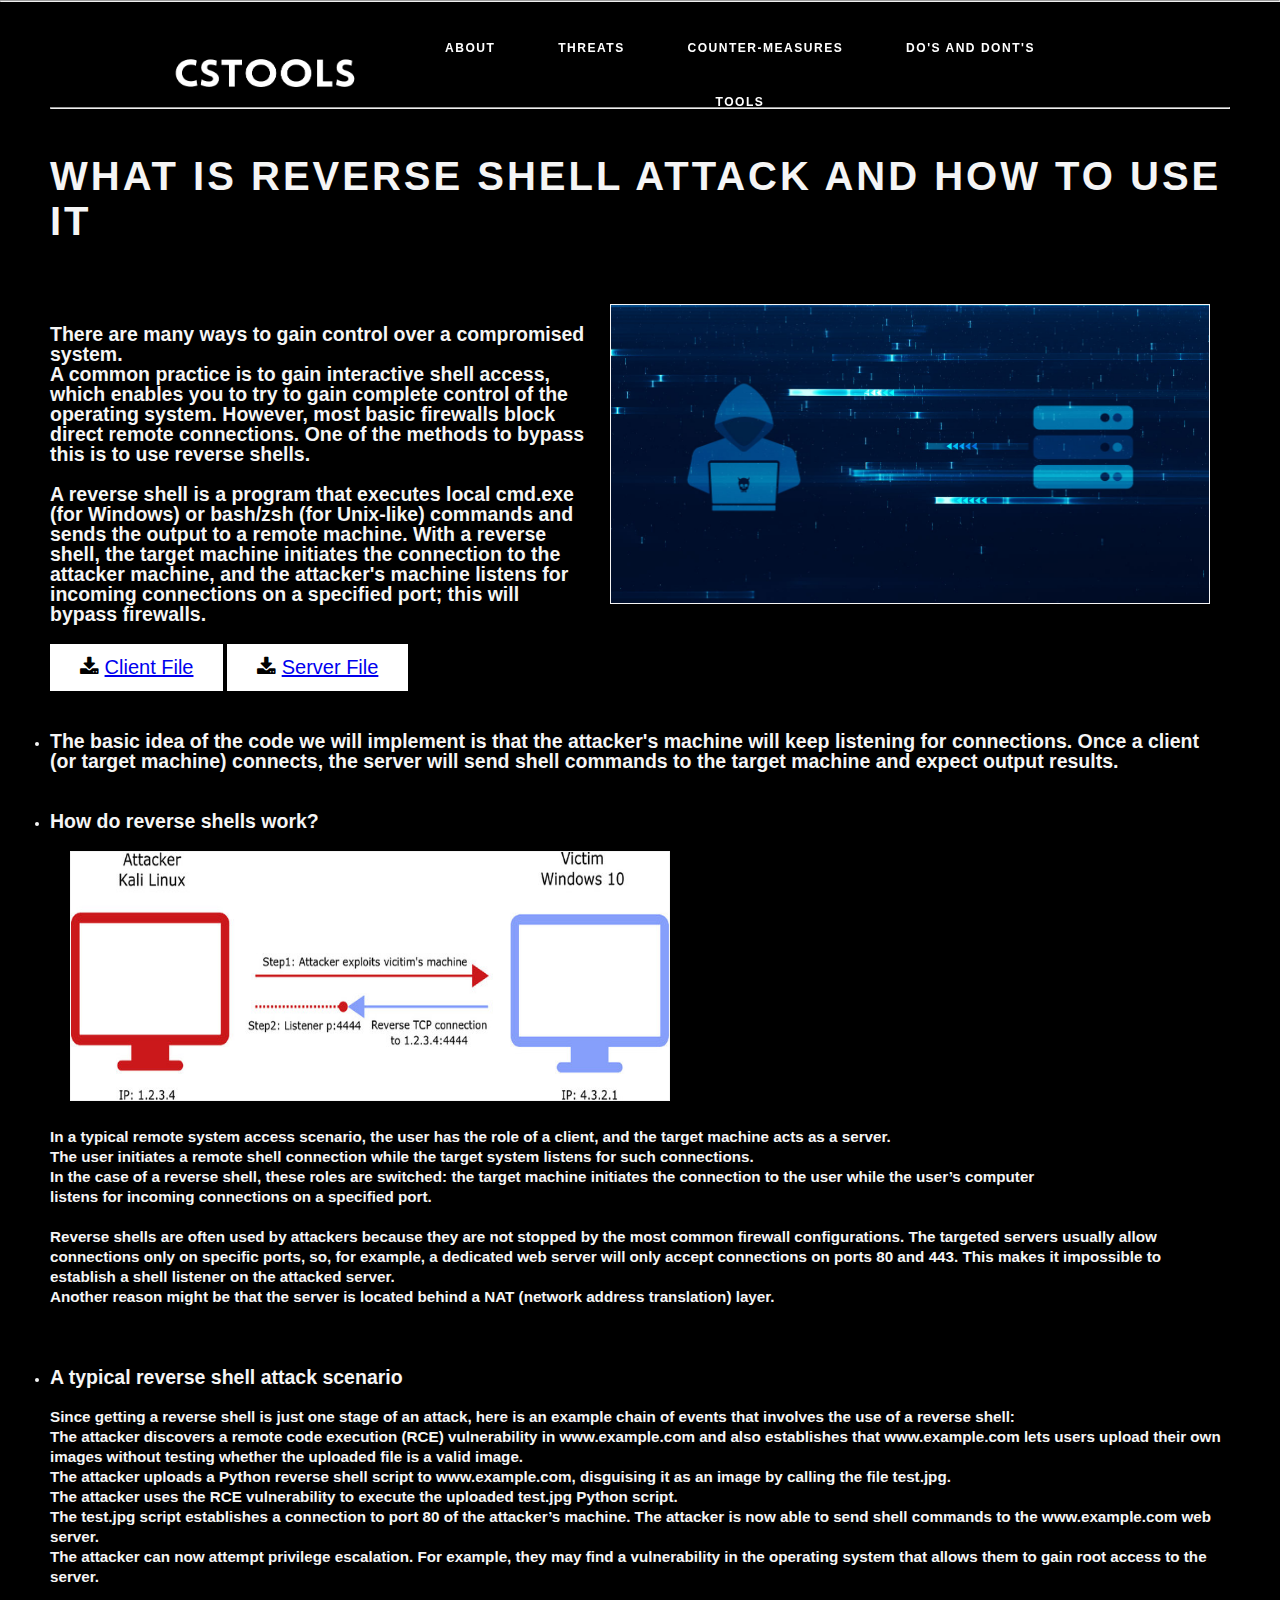
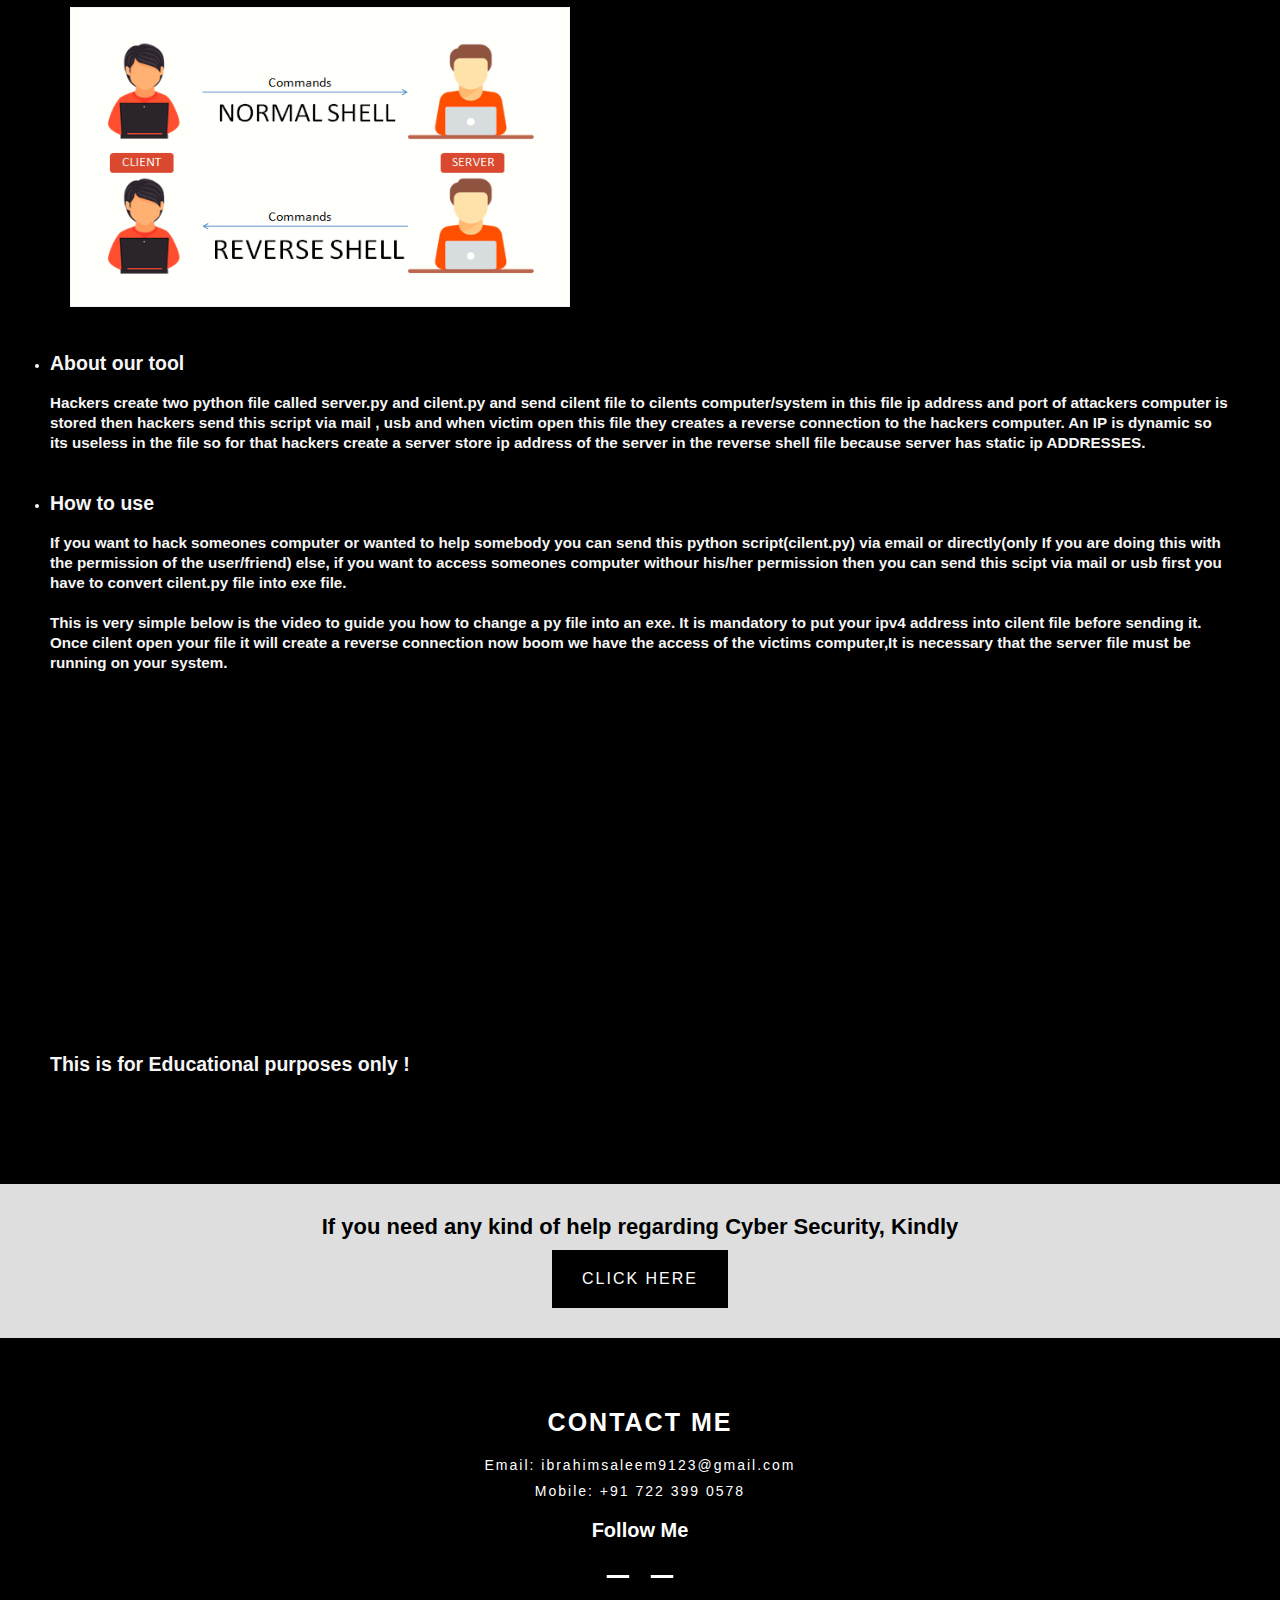
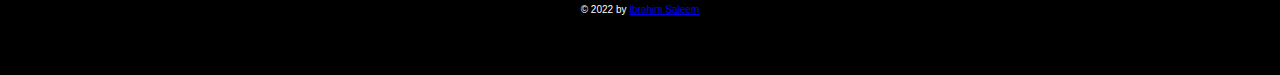
<file: reverseshell.html>
<!DOCTYPE html>
<html lang="en">

<head>
    <meta charset="UTF-8">
    <meta name="viewport" content="width=device-width, initial-scale=1.0">
    <title>Cyber Security</title>
    <link rel="icon" type="image/x-icon" href="/favicon.png">
    <link rel="stylesheet" href="https://cdnjs.cloudflare.com/ajax/libs/font-awesome/4.7.0/css/font-awesome.min.css">
    <link rel="stylesheet" href="https://cdnjs.cloudflare.com/ajax/libs/font-awesome/5.12.1/css/all.min.css"
        integrity="sha256-mmgLkCYLUQbXn0B1SRqzHar6dCnv9oZFPEC1g1cwlkk=" crossorigin="anonymous" />
    <link rel="stylesheet" href="style.css">
</head>

<body>
    <!-- nav-bar  -->
    <section id="nav-bar" class="container">
        <header class="nav-bar">
            <div class="brand"><a href="index.html"><img src="images/logo.png" width="200" height="60" alt=""></a></div>
            <div class="nav-list">
                <div class="hamburger">
                    <div class="bar"></div>
                </div>
                <ul>
                    <br>
                    <li><a href="index.html">
                            <h6>About</h6>
                        </a></li>
                    <li><a href="index.html">
                            <h6>Threats</h6>
                        </a></li>
                    <li><a href="index.html">
                            <h6>Counter-Measures</h6>
                        </a></li>
                    <li><a href="index.html">
                            <h6>Do's and Dont's</h6>
                        </a></li>
                    <li><a href="tools.html">
                            <h6>Tools</h6>
                        </a></li>

                </ul>
            </div>
        </header>
    </section>
    <hr>
    <!-- End nav-bar  -->
    <section id="d">
        <div class="hello">
        <div class="hello3">
            
          <p><br>  <hr><br>
            <b>What is Reverse Shell Attack and How to use it</b></p>
        </div>
        <div class="hello4" style="clear: left;">
            <p style="float: right;"><img src="/reverseshell/main.jpeg" height="300" width="600" border="1px" style="margin:0px 20px"></p>
           <br> <p><h2>There are many ways to gain control over a compromised system.<br> A common practice is to gain interactive shell access, which enables you to try to gain complete control of the operating system. However, most basic firewalls block direct remote connections. One of the methods to bypass this is to use reverse shells.
            <br><br>A reverse shell is a program that executes local cmd.exe (for Windows) or bash/zsh (for Unix-like) commands and sends the output to a remote machine. With a reverse shell, the target machine initiates the connection to the attacker machine, and the attacker's machine listens for incoming connections on a specified port; this will bypass firewalls.
            </h2><br>
        </p>
        <!-- Auto width -->
        <button class="btn"><i class="fa fa-download"></i> <a href="/reverseshell/cilent.py" download="client.py">Client File</a></button>
        <button class="btn"><i class="fa fa-download"></i> <a href="/reverseshell/multiserver2.py" download="multiserver2.py">Server File</a></button>

        <ul>
              <br><br><li><b><h2>The basic idea of the code we will implement is that the attacker's machine will keep listening for connections. Once a client (or target machine) connects, the server will send shell commands to the target machine and expect output results.
            </h2></b></li>
             
        
              <br><br><li><b><h2>How do reverse shells work?
            </h2></b></li>
            <br>
            <img src="/reverseshell/1.png" height="250" width="600" border="1px" style="margin:0px 20px">
            <br>
            <br><p><h3>In a typical remote system access scenario, the user has the role of a client, and the target machine acts as a server.<br> The user initiates a remote shell connection while the target system listens for such connections.

                <br>In the case of a reverse shell, these roles are switched: the target machine initiates the connection to the user while the user’s computer <br>listens for incoming connections on a specified port.
                
               <br><br> Reverse shells are often used by attackers because they are not stopped by the most common firewall configurations. The targeted servers usually allow connections only on specific ports, so, for example, a dedicated web server will only accept connections on ports 80 and 443. This makes it impossible to establish a shell listener on the attacked server.<br> Another reason might be that the server is located behind a NAT (network address translation) layer.</h3></p>
             <br> <p></b></p>
        
              <br><br><li><b><h2>A typical reverse shell attack scenario
            </h2></h2></b></li>
             <br> <p><h3>Since getting a reverse shell is just one stage of an attack, here is an example chain of events that involves the use of a reverse shell:

                <br>The attacker discovers a remote code execution (RCE) vulnerability in www.example.com and also establishes that www.example.com lets users upload their own images without testing whether the uploaded file is a valid image.
                <br>The attacker uploads a Python reverse shell script to www.example.com, disguising it as an image by calling the file test.jpg.
                <br>The attacker uses the RCE vulnerability to execute the uploaded test.jpg Python script.
                <br>The test.jpg script establishes a connection to port 80 of the attacker’s machine. The attacker is now able to send shell commands to the www.example.com web server.
                <br>The attacker can now attempt privilege escalation. For example, they may find a vulnerability in the operating system that allows them to gain root access to the server.
            </h3></p>
            <br>
            <img src="/reverseshell/2.png" height="300" width="500" border="1px" style="margin:0px 20px">
            <br>
        
        <br><br><li><b><h2>About our tool</h2></b></li>
             <br> <p><h3>Hackers create two python file called server.py and cilent.py and send cilent file to cilents computer/system in this file ip address and port of attackers computer is stored then hackers send this script via mail , usb and when victim open this file they creates a reverse connection to the hackers computer.
                An IP is dynamic so its useless in the file so for that hackers create a server store ip address of the server in the reverse shell file because server has static ip ADDRESSES.</h3></p>
        
        <br><br><li><b><h2>How to use
            </h2></b></li>
            <br> <p><h3>If you want to hack someones computer or wanted to help somebody you can send this python script(cilent.py) via email or directly(only If you are doing this with the permission of the user/friend) else, if you want to access someones computer withour his/her permission then you can send this scipt via mail or usb first you have to convert cilent.py file into exe file.<br><br>This is very simple below is the video to guide you how to change a py file into an exe.
                It is mandatory to put your ipv4 address into cilent file before sending it.
                Once cilent open your file it will create a reverse connection now boom we have the
                access of the victims computer,It is necessary that the server file must be running on your system.
            </h3></p>

             <br> <p><iframe width="560" height="315" src="https://www.youtube.com/embed/UZX5kH72Yx4" title="YouTube video player" frameborder="0" allow="accelerometer; autoplay; clipboard-write; encrypted-media; gyroscope; picture-in-picture" allowfullscreen></iframe>
        </p>
        
        
            </ul>
        <br><br><b><h2> This is for Educational purposes only ! </h2></b>
            <br><br><br>
        </div>
        </div></div></section>
  <!-- Hire Section  -->
  <section id="hire" class="hire container">
    <h1 class="hire-heading">If you need any kind of help regarding Cyber Security, Kindly</h1>
    <a href="https://cybercrime.gov.in/" target="_blank" type="button" class="hire-button">Click Here</a>
  </section>
  <!-- End Hire Section  -->

  <!-- Footer section  -->
  <footer id="footer" class="footer container">
    <div class="footer-contact">
        <h1 class="footer-contact-heading">Contact Me</h1>
        <p class="footer-contact-info">Email: ibrahimsaleem9123@gmail.com</p>
        <p class="footer-contact-info">Mobile: +91 722 399 0578</p>
    </div>
    <div class="footer-social-follow">
        <h1 class="footer-social-follow-heading">Follow Me</h1>
        <div class="footer-social-icon">
            <a href="https://facebook.com/" target="_blank"><i class="fab fa-facebook"></i></a>
            <a href="https://instagram.com/" target="_blank"><i class="fab fa-instagram-square"></i></a>
            <a href="https://twitter.com/" target="_blank"><i class="fab fa-twitter-square"></i></a>
        </div>
    </div>
    <footer style="text-align: center; margin-top: 20px; margin-bottom: 10px; color: rgb(255, 255, 255);">
        &copy; 2022 by <a href="mailto:ibrahimsaleem9123@gmail.com">Ibrahim Saleem</a>
      </footer>
</footer>

  <!-- End Footer section  -->
  <script src="./app.js"></script>
</body>
</html>
</file>
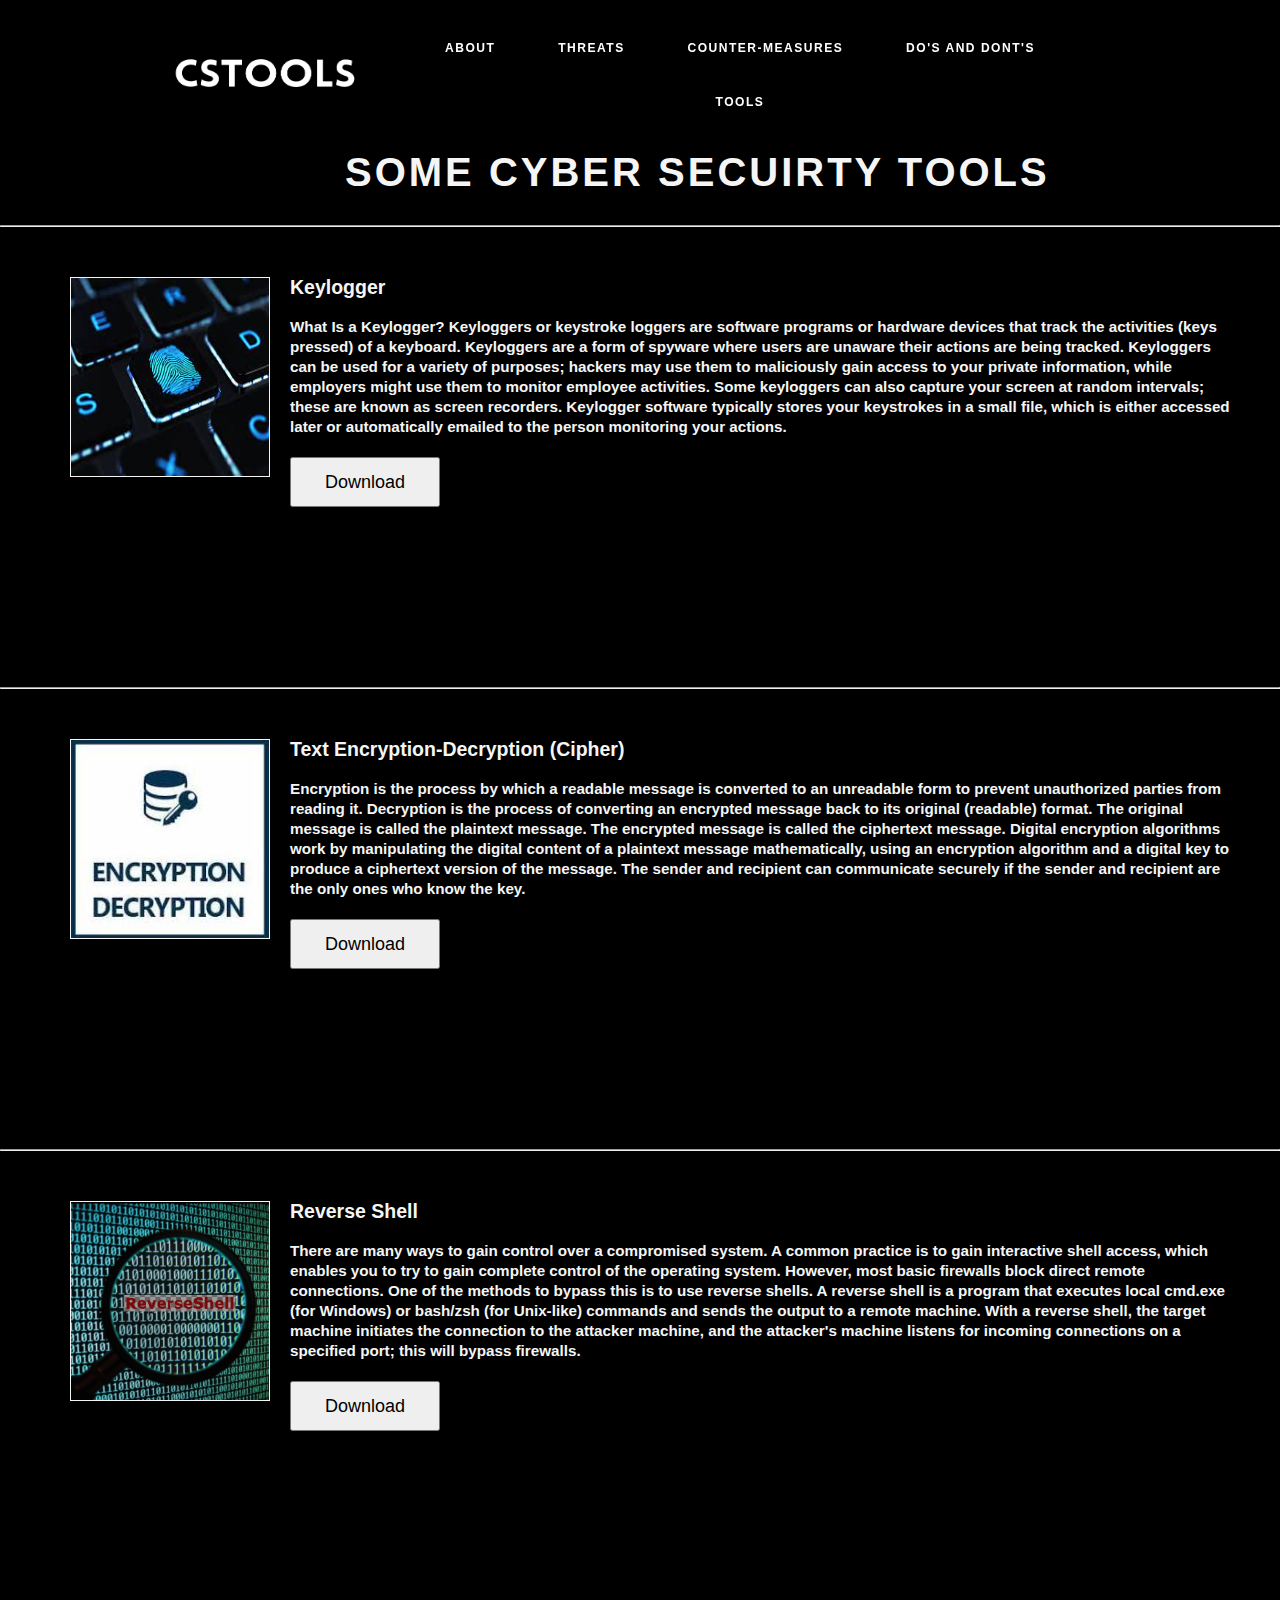
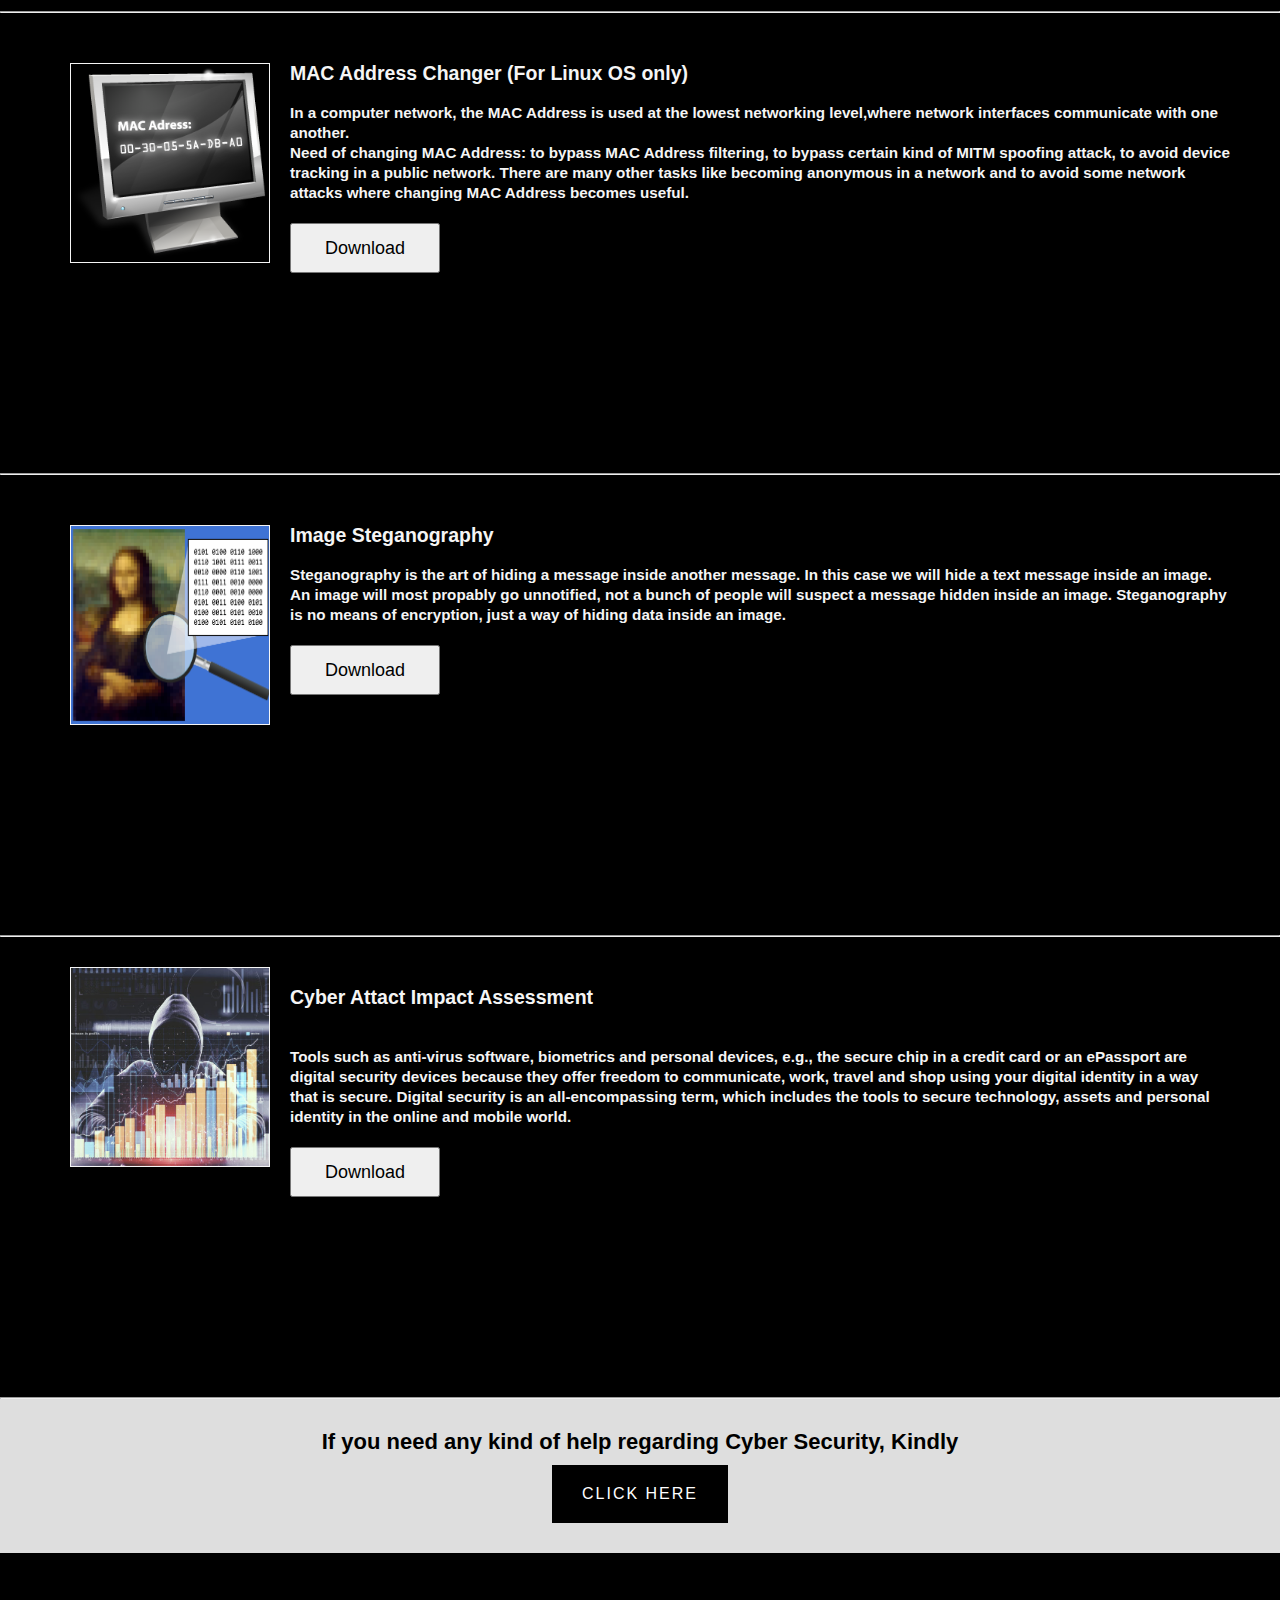
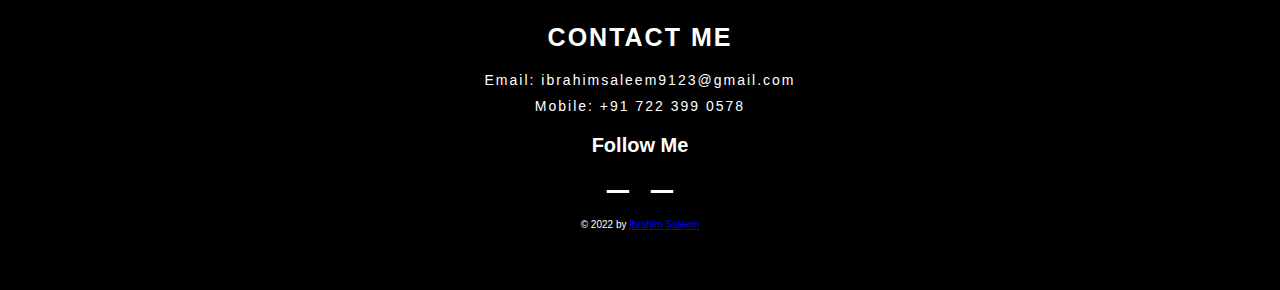
<file: tools.html>
<!DOCTYPE html>
<html lang="en">

<head>
    <meta charset="UTF-8">
    <meta name="viewport" content="width=device-width, initial-scale=1.0">
    <title>Cyber Security</title>
    <link rel="icon" type="image/x-icon" href="/favicon.png">

    <link rel="stylesheet" href="https://cdnjs.cloudflare.com/ajax/libs/font-awesome/5.12.1/css/all.min.css"
        integrity="sha256-mmgLkCYLUQbXn0B1SRqzHar6dCnv9oZFPEC1g1cwlkk=" crossorigin="anonymous" />
    <link rel="stylesheet" href="style.css">
</head>

<body>
    <!-- nav-bar  -->
    <section id="nav-bar" class="container">
        <header class="nav-bar">
            <div class="brand"><a href="index.html"><img src="images/logo.png" width="200" height="60" alt=""></a></div>
            <div class="nav-list">
                <div class="hamburger">
                    <div class="bar"></div>
                </div>
                <ul>
                    <br>
                    <li><a href="index.html">
                            <h6>About</h6>
                        </a></li>
                    <li><a href="index.html">
                            <h6>Threats</h6>
                        </a></li>
                    <li><a href="index.html">
                            <h6>Counter-Measures</h6>
                        </a></li>
                    <li><a href="index.html">
                            <h6>Do's and Dont's</h6>
                        </a></li>
                    <li><a href="tools.html">
                            <h6>Tools</h6>
                        </a></li>

                </ul>
            </div>
        </header>
    </section>
    <!-- End nav-bar  -->

    <section id="t">
        <div class="hello">
            <div class="hello3">
                <br>
                <br>
                <p style="margin-left:25%;"> <b>Some Cyber Secuirty Tools</b></p>
            </div>
            <hr>
            <div class="hello4" style="clear: left;">
                <p style="float: left;"><br><img src="images/tool1.jpeg" height="200" width="200"
                        border="1px" style="margin:0px 20px"></p>
                <br>
                <h2>Keylogger</h2>
                <p><br>

                <h3>
                    What Is a Keylogger?
                    Keyloggers or keystroke loggers are software programs or hardware devices that track the activities (keys pressed) of a keyboard. Keyloggers are a form of spyware where users are unaware their actions are being tracked. Keyloggers can be used for a variety of purposes; hackers may use them to maliciously gain access to your private information, while employers might use them to monitor employee activities. Some keyloggers can also capture your screen at random intervals; these are known as screen recorders. Keylogger software typically stores your keystrokes in a small file, which is either accessed later or automatically emailed to the person monitoring your actions.</h3>
                </p><br>
                <form action="keylogger.html" method="get" target="_blank">
                    <button target="_blank" type="submit" style="width: 150px; height: 50px; font-size: large;"> Download </button>
                </form>
            </div>
            <hr>
            <div class="hello4" style="clear: left;">
                <p style="float: left;"><br><img src="images/tool5.jpeg" height="200" width="200"
                        border="1px" style="margin:0px 20px"></p>
                <br>
                <h2>Text Encryption-Decryption (Cipher)</h2>
                <p><br>
                <h3>Encryption is the process by which a readable message is converted to an unreadable form to prevent unauthorized parties from reading it. Decryption is the process of converting an encrypted message back to its original (readable) format. The original message is called the plaintext message. The encrypted message is called the ciphertext message.

                    Digital encryption algorithms work by manipulating the digital content of a plaintext message mathematically, using an encryption algorithm and a digital key to produce a ciphertext version of the message. The sender and recipient can communicate securely if the sender and recipient are the only ones who know the key.
                    
                    </h3>
                </p><br>
                <form action="/ciphers/cipher.html" method="get" target="_blank">
                    <button target="_blank" type="submit" style="width: 150px; height: 50px; font-size: large;"> Download </button>
                </form>
            </div>
            <hr>

            
            <div class="hello4" style="clear: left;">
                <p style="float: left;"><br><img src="images/tool3.jpeg" height="200" width="200"
                        border="1px" style="margin:0px 20px"></p>
                <br>
                <h2>Reverse Shell</h2>
                <p><br>
                <h3>There are many ways to gain control over a compromised system. A common practice is to gain interactive shell access, which enables you to try to gain complete control of the operating system. However, most basic firewalls block direct remote connections. One of the methods to bypass this is to use reverse shells.
                    A reverse shell is a program that executes local cmd.exe (for Windows) or bash/zsh (for Unix-like) commands and sends the output to a remote machine. With a reverse shell, the target machine initiates the connection to the attacker machine, and the attacker's machine listens for incoming connections on a specified port; this will bypass firewalls.
                    </h3>
                </p><br>
                <form action="/reverseshell.html" method="get" target="_blank">
                    <button target="_blank" type="submit" style="width: 150px; height: 50px; font-size: large;"> Download </button>
                </form>
            </div>
            <hr>
            <div class="hello4" style="clear: left;">
                <p style="float: left;"><br><img src="macchanger/1.png" height="200" width="200"
                        border="1px" style="margin:0px 20px"></p>
                <br>
                <h2>MAC Address Changer (For Linux OS only)</h2>
                <p><br>
                <h3>In a computer network, the MAC Address is used at the lowest networking level,where network interfaces
                    communicate with one another.<br>
                    Need of changing MAC Address: 
                        to bypass MAC Address filtering,
                        to bypass certain kind of MITM spoofing attack,
                        to avoid device tracking in a public network.
                    There are many other tasks like becoming anonymous in a network and to avoid some network attacks 
                    where changing MAC Address becomes useful.</h3>
                </p><br>
                <form action="/macchanger.html" method="get" target="_blank">
                    <button target="_blank" type="submit" style="width: 150px; height: 50px; font-size: large;"> Download </button>
                </form>
            </div>
            <hr>
           

           

            <div class="hello4" style="clear: left;">
                <p style="float: left;"><br><img src="images/tool6.png" height="200" width="200"
                        border="1px" style="margin:0px 20px"></p>
                <br>
                <h2>Image Steganography</h2>
                <p><br>
                <h3>Steganography is the art of hiding a message inside another message. In this case we will hide a text message inside an image. An image will most propably go unnotified, not a bunch of people will suspect a message hidden inside an image. Steganography is no means of encryption, just a way of hiding data inside an image.</h3>
                </p><br>
                <form action="image-stgn/image-stegno.html" method="get" target="_blank">
                    <button target="_blank" type="submit" style="width: 150px; height: 50px; font-size: large;"> Download </button>
                </form>
            </div>
            <hr>


            <div class="hello4" style="clear: left;">
                <p style="float: left;"><img src="images/tool7.jpeg" height="200" width="200"
                        border="1px" style="margin:0px 20px"></p>
                <br>
                <h2>Cyber Attact Impact Assessment </h2>
                <p><br><br>
                <h3>Tools such as anti-virus software, biometrics and personal
                    devices, e.g., the secure chip in a credit card or an ePassport
                    are digital security devices because they offer freedom to
                    communicate, work, travel and shop using your digital
                    identity in a way that is secure.
                    Digital security is an all-encompassing term, which includes
                    the tools to secure technology, assets and personal identity in
                    the online and mobile world.</h3>
                </p><br>
                <form action="Risk-calculator/OWASP RISK CALCULATOR.html" method="get" target="_blank">
                    <button target="_blank" type="submit" style="width: 150px; height: 50px; font-size: large;"> Download </button>
                </form>
            </div>
            <hr>



        </div>
    </section>

    <!-- Hire Section  -->
    <section id="hire" class="hire container">
        <h1 class="hire-heading">If you need any kind of help regarding Cyber Security, Kindly</h1>
        <a href="https://cybercrime.gov.in/" target="_blank" type="button" class="hire-button">Click Here</a>
    </section>
    <!-- End Hire Section  -->

    <!-- Footer section  -->
    <footer id="footer" class="footer container">
        <div class="footer-contact">
            <h1 class="footer-contact-heading">Contact Me</h1>
            <p class="footer-contact-info">Email: ibrahimsaleem9123@gmail.com</p>
            <p class="footer-contact-info">Mobile: +91 722 399 0578</p>
        </div>
        <div class="footer-social-follow">
            <h1 class="footer-social-follow-heading">Follow Me</h1>
            <div class="footer-social-icon">
                <a href="https://facebook.com/" target="_blank"><i class="fab fa-facebook"></i></a>
                <a href="https://instagram.com/" target="_blank"><i class="fab fa-instagram-square"></i></a>
                <a href="https://twitter.com/" target="_blank"><i class="fab fa-twitter-square"></i></a>
            </div>
        </div>
        <footer style="text-align: center; margin-top: 20px; margin-bottom: 10px; color: rgb(255, 255, 255);">
            &copy; 2022 by <a href="mailto:ibrahimsaleem9123@gmail.com">Ibrahim Saleem</a>
          </footer>
    </footer>
   
    <!-- End Footer section  -->
    <script src="./app.js"></script>
</body>

</html>
</file>
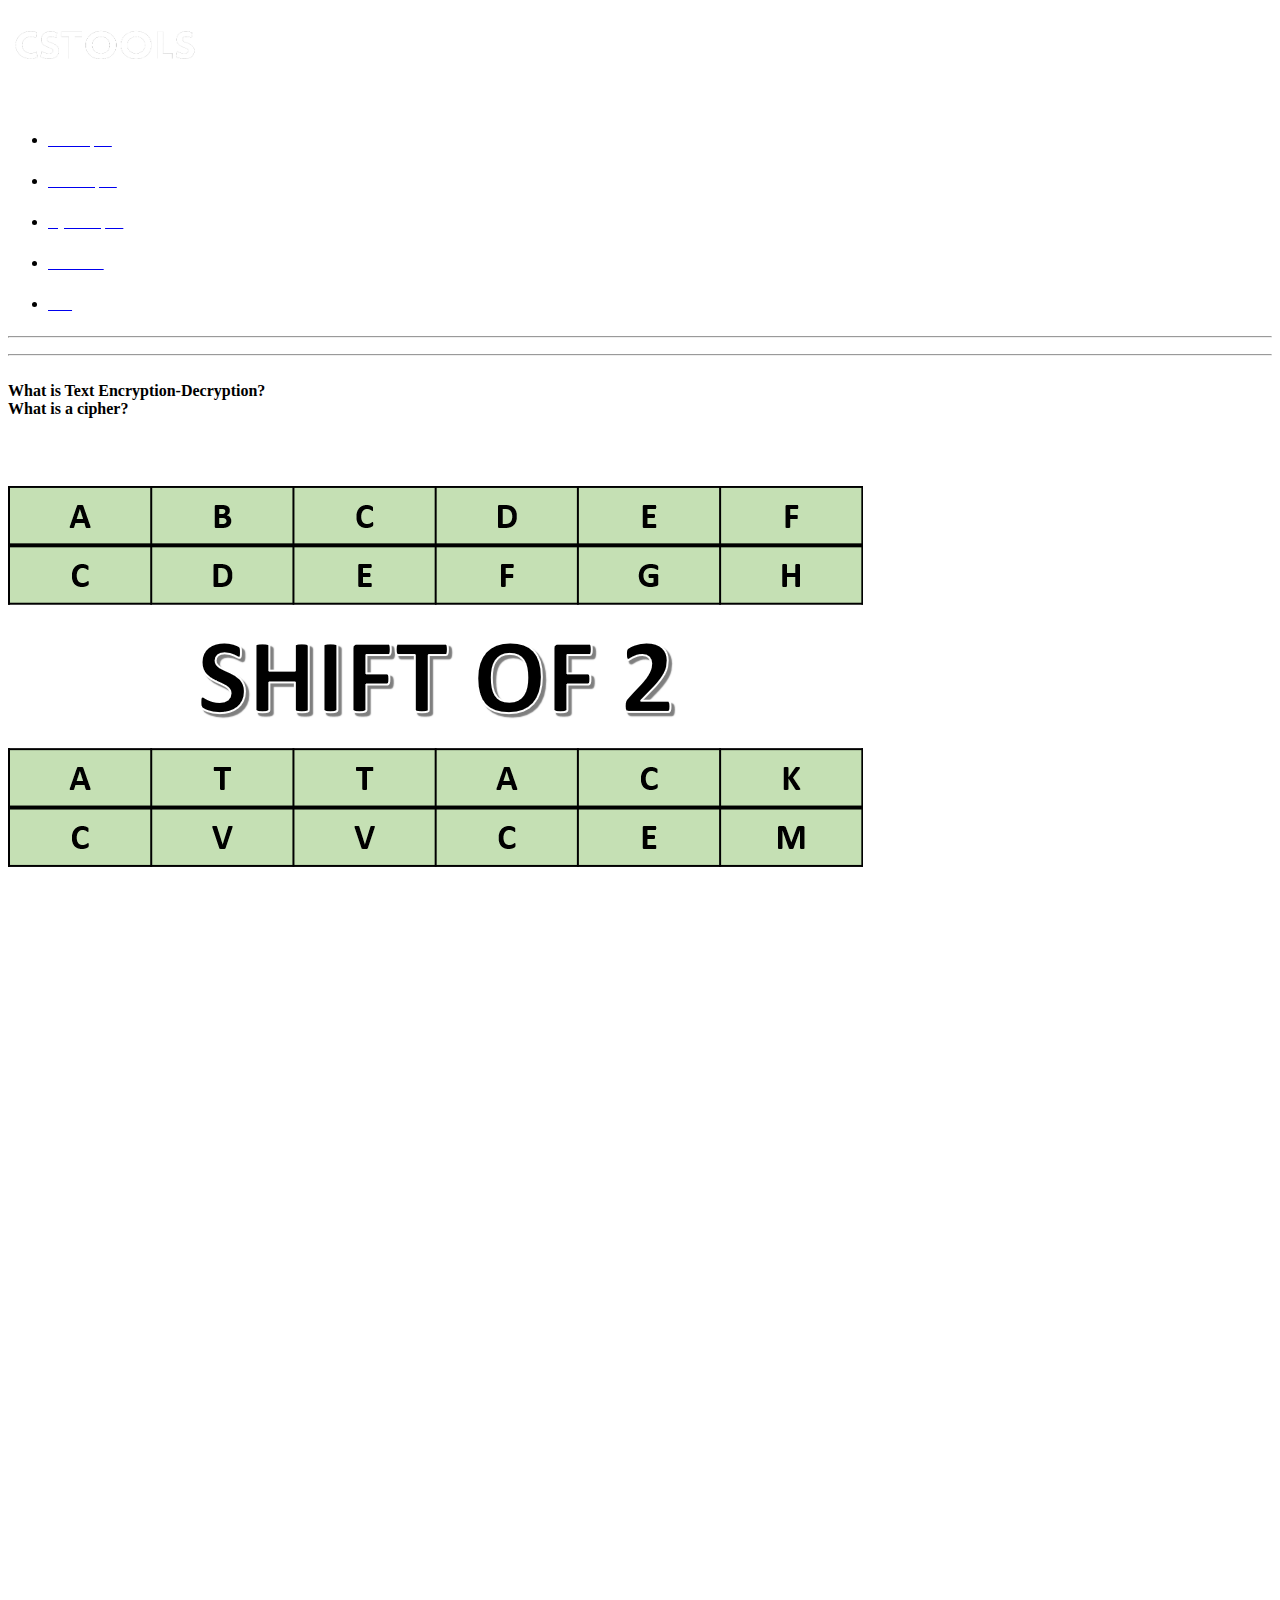
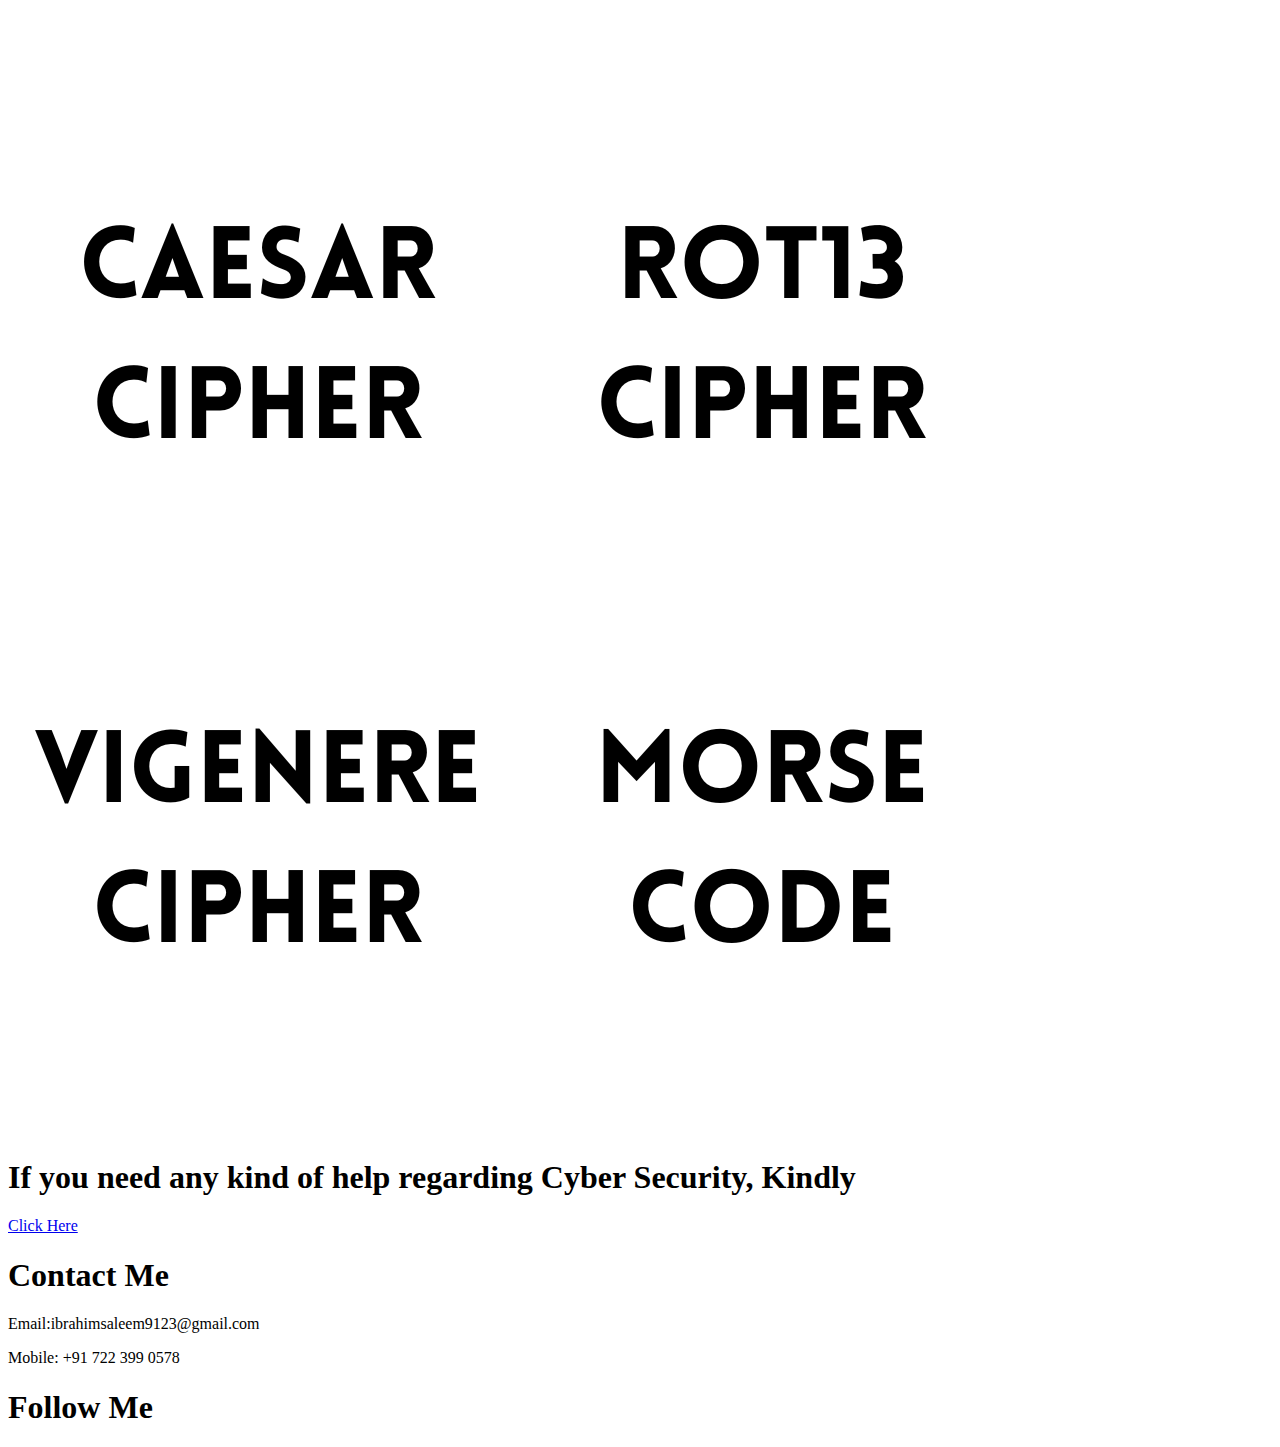
<file: ciphers/cipher.html>
<!DOCTYPE html>
<html lang="en">

<head>
    <meta charset="UTF-8">
    <meta name="viewport" content="width=device-width, initial-scale=1.0">
    <title>Cyber Security</title>
    <link rel="icon" type="image/x-icon" href="../favicon.png">
    <link rel="stylesheet" href="https://cdnjs.cloudflare.com/ajax/libs/font-awesome/5.12.1/css/all.min.css"
        integrity="sha256-mmgLkCYLUQbXn0B1SRqzHar6dCnv9oZFPEC1g1cwlkk=" crossorigin="anonymous" />
        <link rel="stylesheet" href="https://cdnjs.cloudflare.com/ajax/libs/font-awesome/5.12.1/css/all.min.css" integrity="sha256-mmgLkCYLUQbXn0B1SRqzHar6dCnv9oZFPEC1g1cwlkk=" crossorigin="anonymous" />

    <link rel="stylesheet" href="https://sctool.web.app/ciphers/style.css">
</head>

<body>
    <!-- nav-bar  -->
    <section id="nav-bar" class="container">
        <header class="nav-bar">
            <div class="brand"><a href="https://sctool.web.app/"><img src="images/logo.png" width="200" height="60" alt=""></a></div>
            <div class="nav-list">
                <div class="hamburger">
                    <div class="bar"></div>
                </div>
                <ul>
                    <br>
                    
                        <li><a href="https://sctool.web.app/ciphers/ciphers/caesar.html">
                            <h6 style="color: white;">Caesar cipher</h6>
                        </a></li>
                    <li><a href="https://sctool.web.app/ciphers/ciphers/rot13.html">
                            <h6 style="color: white;">ROT13 Cipher</h6>
                        </a></li>
                    <li><a href="https://sctool.web.app/ciphers/ciphers/vigenere.html">
                            <h6 style="color: white;">Vigenere Cipher</h6>
                        </a></li>
                    <li><a href="https://sctool.web.app/ciphers/ciphers/morsecode.html">
                            <h6 style="color: white;">Morse Code</h6>
                        </a></li>
                    <li><a href="https://sctool.web.app/tools.html">
                            <h6 style="color: white;">Tools</h6>
                        </a></li>

                </ul>
            </div>
        </header>
    </section>
    <hr>
    <!-- End nav-bar  -->




    
    <section id="d">
        <div class="hello">
        <div class="hello3"> 
          <p> <hr><br>
            <b>What is Text Encryption-Decryption? <br>What is a cipher?</b></p>

        </div>
        <div id="content">
            <p style="color: white;">A cipher is a way of encrypting and decrypting messages by following a pattern of steps. They can range from
                being very simple to extremely complex and impossible to decode without the correct key. There are two
                different main types of classical ciphers: substitution ciphers and transposition ciphers.</p>
            <div id="set">
                <img class="image" src="images/shifts/shift_2.png" alt="Image example showing a caesar shift of 2">
                <p style="color: white;">A substitution cipher swaps letters in a message for other letters. For example, the ROT13 Cipher has a
                    key of 13 so each letter is swapped by the character that is 13 characters along the alphabet. A
                    transposition cipher is where the letters stay the same, but the order of the letters are swapped
                    according to some design. The simplest example of this would reversing the order of a message, so “send
                    help” is turned into “pleh dnes”</p>
            </div>
            <p style="color: white;">There are many YouTube videos explaining ciphers and cryptography available online. The following videos are
                good starting points for learning cryptography</p>
            <div id="youtube_videos">
                <iframe width="560" height="315" src="https://www.youtube.com/embed/-yFZGF8FHSg" frameborder="0"
                    allow="encrypted-media" allowfullscreen
                    alt="Youtube video about making and breaking code ciphers"></iframe>
                <iframe width="560" height="315" src="https://www.youtube.com/embed/-Gk9kaFoBxU" frameborder="0"
                    allow="encrypted-media" allowfullscreen
                    alt="Youtube video cryptography lesson introducing the idea of block ciphers"></iframe>
            </div>
            <br />
            <h2 style="color: white;">Background information</h2>
            <p style="color: white;">Cryptography, the use of codes and ciphers to protect secrets, began thousands of years ago. Until recent
                decades, it has been the story of what might be called classic cryptography — that is, of methods of
                encryption that use pen and paper, or perhaps simple mechanical aids. In the early 20th century, the
                invention of complex mechanical and electromechanical machines, such as the Enigma rotor machine, provided
                more sophisticated and efficient means of encryption; and the subsequent introduction of electronics and
                computing has allowed elaborate schemes of still greater complexity, most of which are entirely unsuited to
                pen and paper.</p>
            <p style="color: white;">The use of codes and ciphers to obscure communication has been around for thousands of years with pen and
                paper using classical cryptography. By the time World War 2 came around, ciphers had advanced into
                electronic cipher machines. This was very useful for keeping sensitive information confidential and played a
                key role in both World War 1 and 2 for communication between allies. The Germans relied on communicating
                with an Enigma machine as it was so mathematically difficult to break the message keys. To add to the
                difficulty the Germans would switch cipher keys daily, meaning that even if by chance the cipher key was
                cracked it would be useless for any other day. When the Enigma code was finally cracked it is thought to
                have reduced the length of World War 2 by up to two years.<br />
                Modern algorithms typically involve the use of a public key and private key and are extremely secure. When
                the technological advancement that is supercomputers and quantum computing arrive, new encryption methods
                will have be deployed to ensure data is not prone to brute force attacks.</p>
    
            <h2 style="color: white;">Select a cipher to find out more!</h2> <br />
            <div id="try" class="center">
                <a href="ciphers/caesar.html"><img class="try_thumbnail" src="images/thumbnails/2.png"
                        alt="Caesar Cipher clickable thumbnail"></a>
                <a href="ciphers/rot13.html"><img class="try_thumbnail" src="images/thumbnails/3.png"
                        alt="ROT13 Cipher clickable thumbnail"></a>
                <a href="ciphers/vigenere.html"><img class="try_thumbnail" src="images/thumbnails/4.png"
                        alt="Vigenere Cipher clickable thumbnail"></a>
                <a href="ciphers/morsecode.html"><img class="try_thumbnail" src="images/thumbnails/5.png"
                        alt="Morse Code clickable thumbnail"></a>
            </div>
            <br>
            <br>

        </div>
        
        <script type="text/javascript" src="js/animations.js"></script>




 <!-- Hire Section  -->
 <section id="hire" class="hire container">
    <h1 class="hire-heading">If you need any kind of help regarding Cyber Security, Kindly</h1>
    <a href="https://cybercrime.gov.in/" target="_blank" type="button" class="hire-button">Click Here</a>
  </section>
  <!-- End Hire Section  -->
  

  <!-- Footer section  -->
  <footer id="footer" class="footer container">
    <div class="footer-contact">
        <h1 class="footer-contact-heading">Contact Me</h1>
        <p class="footer-contact-info">Email:ibrahimsaleem9123@gmail.com</p>
        <p class="footer-contact-info">    Mobile: +91 722 399 0578</p>
    </div>
    <div class="footer-social-follow">
        <h1 class="footer-social-follow-heading">Follow Me</h1>
        <div class="footer-social-icon">
            <a href="https://facebook.com/" target="_blank"><i class="fab fa-facebook"></i></a>
            <a href="https://instagram.com/" target="_blank"><i class="fab fa-instagram-square"></i></a>
            <a href="https://twitter.com/" target="_blank"><i class="fab fa-twitter-square"></i></a>
        </div>
    </div>
</footer>
  <!-- End Footer section  -->
  <script src="./app.js"></script>
</body>
</html>
</file>
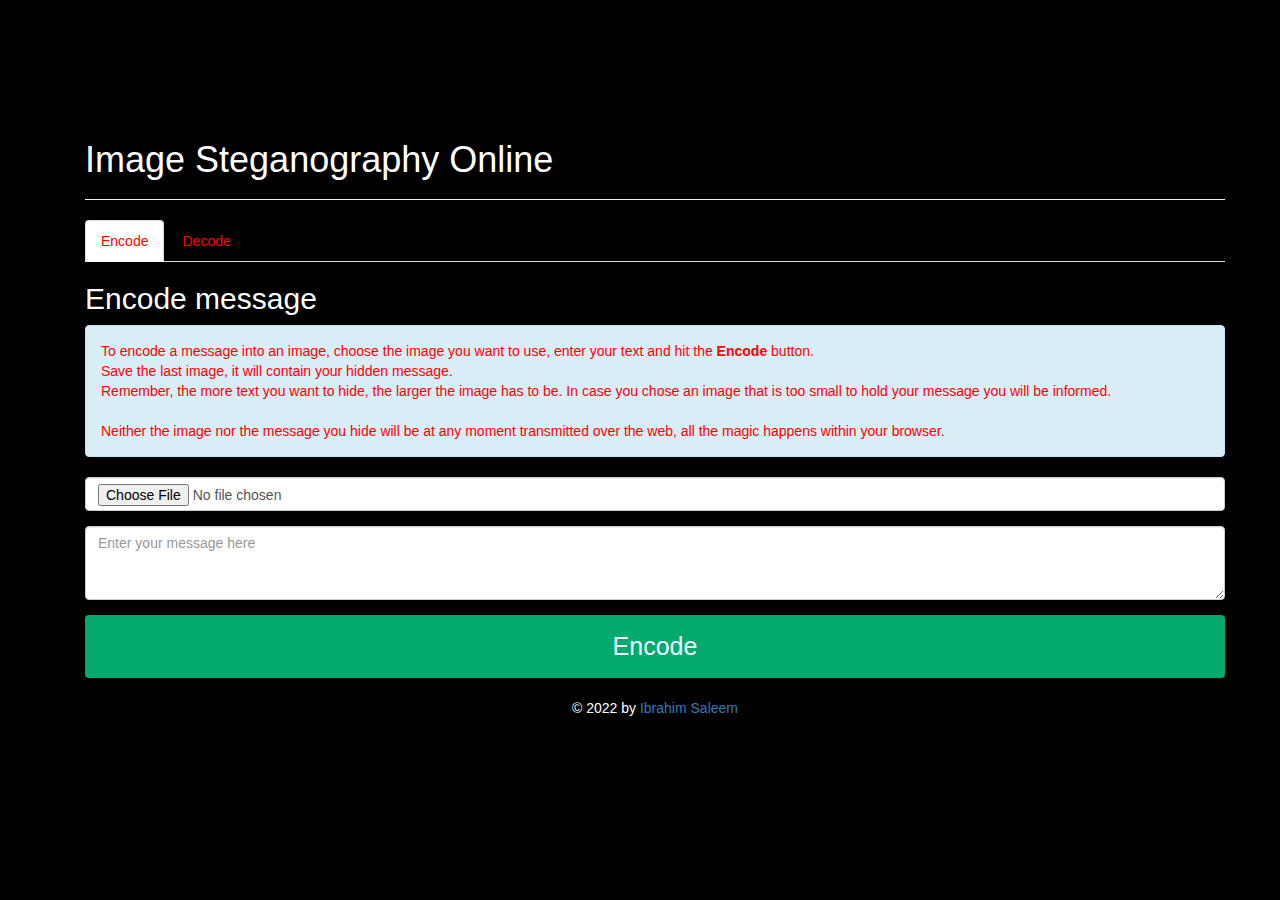
<file: image-stgn/image-stegno.html>
<html>

<head>
  <title>Image Steganography</title>
  <link rel="stylesheet" href="https://maxcdn.bootstrapcdn.com/bootstrap/3.3.1/css/bootstrap.min.css">
  <link rel="icon" type="image/x-icon" href="../favicon.png">

</head>

<body class="container" style="background-color: black;">
  <br> <br>
  <br>
  <br>
  <br>

  <div class="container" style="background-color: black;">
    <div class="page-header">
      <h1 style="color: white; font-family: 'Montserrat', sans-serif;">Image Steganography Online</h1>
    </div>

    <ul class="nav nav-tabs" id="tabs" data-tabs="tabs">
      <li role="presentation" class="active" style="color: red;"> <a href="#encode" data-toggle="tab"
          style="color: red;">Encode</a></li>
      <li role="presentation"> <a href="#decode" data-toggle="tab"
          style="color: red; font-family: 'Montserrat', sans-serif;">Decode</a></li>
    </ul>

    <div id="my-tab-content" class="tab-content">
      <div class="tab-pane active" id="encode">
        <div>
          <h2 style="color: white;">Encode message</h2>
          <p class="alert alert-info" style="color: red; font-family: 'Montserrat', sans-serif;">
            To encode a message into an image, choose the image you want to use, enter your text and hit the
            <strong>Encode</strong> button. <br />
            Save the last image, it will contain your hidden message. <br />
            Remember, the more text you want to hide, the larger the image has to be. In case you chose an image that is
            too small to hold your message you will be informed.<br /><br />
            Neither the image nor the message you hide will be at any moment transmitted over the web, all the magic
            happens within your browser.
          </p>
          <form class="form">
            <div class="form-group">
              <input class="form-control" type="file" name="baseFile" onchange="previewEncodeImage()">
            </div>

            <div class="form-group">
              <textarea class="form-control message" rows="3" placeholder="Enter your message here"></textarea>
            </div>

            <div class="form-group">
              <button class="encode btn btn-default pull-right" onclick="encodeMessage()" style="display: block;
              width: 100%;
              border: none;
              background-color: #04AA6D;
              padding: 14px 28px;
              font-size: 25px;
              color:aliceblue;

              cursor: pointer;
              text-align: center;">Encode</button>
            </div>
          </form>
          <div class="clearfix"></div>
        </div>

        <div class="error" style="display: none;"></div>
        <div class="binary" style="display: none;">
          <h3 style="color: red;">Binary representation of your message</h3>
          <textarea class="form-control message" style="word-wrap:break-word;">
          </textarea>
        </div>
        <div class="images" style="display: none;">
          <div class="original" style="display: none;">
            <h3 style="color: red;">Original</h3>
            <canvas></canvas>
          </div>
          <div class="nulled" style="display: none;">
            <h3 style="color: red;">Normalized</h3>
            <canvas></canvas>
          </div>
          <div class="message" style="display: none;">
            <h3 style="color: red;">Message hidden in image (right click <span
                class="glyphicon glyphicon-arrow-right"></span> save as)</h3>
            <canvas></canvas>
          </div>
        </div>
      </div>

      <div class="tab-pane" id="decode">
        <div>
          <h2 style="color: white;">Decode image</h2>
          <p class="alert alert-info" style="color: red; font-family: 'Montserrat', sans-serif;">
            To decode a hidden message from an image, just choose an image and hit the <strong>Decode</strong>
            button.<br /><br />
            Neither the image nor the message that has been hidden will be at any moment transmitted over the web, all
            the magic happens within your browser.
          </p>
          <form class="form">
            <div class="form-group">
              <input class="form-control" type="file" name="decodeFile" onchange="previewDecodeImage()">
            </div>
            <div class="form-group">
              <button class="decode btn btn-default pull-right" onclick="decodeMessage()" style="display: block;
              width: 100%;
              border: none;
              background-color: #ff0000;
              padding: 14px 28px;
              font-size: 25px;
              color:aliceblue;
              cursor: pointer;
              text-align: center;">Decode</button>
            </div>
          </form>
          <div class="clearfix"></div>
        </div>
        <div class="binary-decode" style="display: none;">
          <h3 style="color: red;">Hidden message</h3>
          <textarea class="form-control message" style="word-wrap:break-word;">
          </textarea>
        </div>
        <div class="decode" style="display: none;">
          <h3 style="color: red;">Input</h3>
          <canvas></canvas>
        </div>
      </div>

    </div>

    <footer style="text-align: center; margin-top: 20px; margin-bottom: 10px; color: rgb(255, 255, 255);">
      &copy; 2022 by <a href="mailto:ibrahimsaleem9123@gmail.com">Ibrahim Saleem</a>
    </footer>
  </div>

  <style>
    canvas {
      max-width: 100%;
    }
  </style>

  <script src="https://ajax.googleapis.com/ajax/libs/jquery/1.11.1/jquery.min.js"></script>
  <script src="https://maxcdn.bootstrapcdn.com/bootstrap/3.3.1/js/bootstrap.min.js"></script>
  <script type="text/JavaScript" src="script.js"></script>
</body>

</html>
</file>
<file: style.css>
@import url('https://fonts.googleapis.com/css2?family=Lato:wght@100;300;400;700;900&display=swap');
@import url('https://cdnjs.cloudflare.com/ajax/libs/font-awesome/4.7.0/css/font-awesome.min.css');

* {
	padding: 0;
	margin: 0;
	box-sizing: border-box;
}

html {
	font-size: 10px;
	font-family: 'Montserrat', sans-serif;
	scroll-behavior: smooth;
}
.btn {
	background-color: rgb(255, 255, 255);
	border: none;
	color: rgb(0, 0, 0);
	padding: 12px 30px;
	cursor: pointer;
	font-size: 20px;
  }
  
  /* Darker background on mouse-over */
  .btn:hover {
	background-color: rgb(255, 0, 0);
  }

.container {
	width: 100%;
	height: auto;
	display: flex;
	align-items: center;
	justify-content: center;
}




/* Nav Bar  */
#nav-bar {
	height: auto;
	width: 100%;
	position: absolute;
	z-index: 100;
	backface-visibility: hidden;
}
.nav-bar {
	
	backface-visibility: hidden;
	left: 0;
	top: 0;
	padding: 1rem 4rem;
	width: 100%;
	display: flex;
	align-items: center;
	justify-content: space-between;
}
.nav-bar .brand a {
	font-family: 'Flash Back - Demo', sans-serif;
	font-size: 3rem;
	color: white;
}
.nav-bar .nav-list {
	display: flex;
	align-items: center;
	justify-content: center;
}
.nav-bar .nav-list .hamburger {
	border: 2px solid white;
	border-radius: 50%;
	display: flex;
	align-items: center;
	justify-content: center;
	height: 70px;
	width: 70px;
	transition: .3s ease transform;
	cursor: pointer;
}
.nav-bar .nav-list .hamburger.active {
	transform: rotate(360deg);
}
.nav-bar .nav-list .hamburger.active .bar:before {
	top: 0;
	transform: rotate(45deg);
}
.nav-bar .nav-list .hamburger.active .bar:after {
	top: 0;
	transform: rotate(-45deg);
}
.nav-bar .nav-list .hamburger.active .bar {
	background-color: transparent;
}
.nav-bar .nav-list .hamburger .bar {
	height: 2px;
	width: 30px;
	background-color: white;
	position: relative;
	display: flex;
}
.nav-bar .nav-list .hamburger .bar::before,
.nav-bar .nav-list .hamburger .bar::after {
	content: '';
	position: absolute;
	left: 0;
	height: 100%;
	width: 100%;
	background-color: white;
	transition: .3s ease all;
}
.nav-bar .nav-list .hamburger .bar::before {
	top: 8px;
}
.nav-bar .nav-list .hamburger .bar::after {
	bottom: 8px;
}
.nav-bar .nav-list ul {
	position: absolute;
	width: 100%;
	top: 0;
	left: 0;
	background-color: rgb(46, 45, 45);
	padding: 5rem 0;
	transform: translateY(-100%);
	transition: .3s ease transform;
	text-align: center;
	z-index: -1;
}
.nav-bar .nav-list ul li {
	list-style: none;
	display: block;
	position: relative;
}
.nav-bar .nav-list ul li:hover:after {
	transform: translateX(-50%) scale(1);
}
.nav-bar .nav-list ul li:after {
	content: '';
	position: absolute;
	width: 5rem;
	height: .2rem;
	background-color: white;
	left: 50%;
	transform: translateX(-50%) scale(0);
	bottom: 0;
	transition: .3s ease transform;
}
.nav-bar .nav-list ul li a {
	font-size: 1.8rem;
	text-decoration: none;
	text-transform: uppercase;
	color: white;
	display: block;
	letter-spacing: .15rem;
	padding: 2rem 3rem;
}
.nav-bar .nav-list.open ul {
	transform: translateY(90px);
}
/* End Nav Bar */

/* Hero Section */
.hero {
	min-height: 80vh;
	width: 100%;
	padding-top: 50px;
	justify-content: center;
	background-color: rgb(0, 0, 0);
	background-image: url("images/main2.jpeg");
	display: flex;
	flex-direction: column-reverse;
	justify-content: center;
	align-items: center;
}
.hero .hero-info {
	width: 100%;
	text-align: center;
}
.hero .hero-info .hero-info-heading {
	font-size: 5rem;
	font-weight: 500;
	color: whitesmoke;
}
.hero .hero-info .hero-info-subheading {
	font-size: 1.6rem;
	text-transform: uppercase;
	letter-spacing: .5rem;
	color: whitesmoke;
}
.hero .hero-info .hero-info-button {
	margin-top: 30px;
	padding: 2rem 5rem;
	display: inline-block;
	font-size: 1.6rem;
	text-transform: uppercase;
	color: white;
	text-decoration: none;
	letter-spacing: .6rem;
	background-color: rgba(85, 85, 85, 0.534);
}
.hero .hero-img {
	height: auto;
	width: 80%;
	margin-bottom: 3rem;
}
.hero .hero-img img {
	height: 100%;
	width: 100%;
}
/* End Hero Section */




.hello1 {
	padding-left: 5rem;
	padding-right: 5rem;
	padding-top: 6rem;
	padding-bottom: 3rem;
	font-size: 4rem;
	text-transform: uppercase;
	letter-spacing: .3rem;
	color: black;
}

.hello2 {
	width: 100%;
	min-height: 50vh;
	padding-top: 2rem;
	padding-left: 5rem;
	padding-right: 5rem;
	padding-bottom: 5rem;
	flex-direction: row;
	font-size: 1.3rem;
	line-height: 2rem;
	margin-top: 10px;
}

.hello {
		background-color: black;

}

.hello .hello3 {
	background-color: black;
	padding-left: 5rem;
	padding-right: 5rem;
	padding-top: 6rem;
	padding-bottom: 3rem;
	font-size: 4rem;
	text-transform: uppercase;
	letter-spacing: .3rem;
	color: whitesmoke;
}

.hello .hello4 {
	background-color: black;
	width: 100%;
	min-height: 50vh;
	padding-top: 2rem;
	padding-left: 5rem;
	padding-right: 5rem;
	padding-bottom: 5rem;
	flex-direction: row;
	font-size: 1.3rem;
	line-height: 2rem;
	margin-top: 10px;
	color: whitesmoke;
}





/* About Section  */
.about {
	width: 100%;
	min-height: 50vh;
	padding: 10rem 5rem;
	flex-direction: row;
}
.about .about-info {
	text-align: center;
}
.about .about-info .about-info-heading {
	font-size: 4rem;
	text-transform: uppercase;
	letter-spacing: .3rem;
	color: black;
}
.about .about-info .about-info-desc {
	
	font-size: 1.3rem;
	line-height: 2rem;
	margin-top: 10px;
}
.about .about-info .about-info-button {
	padding: 1.6rem 2.6rem;
	display: inline-block;
	background-color: rgba(0, 0, 0, 0.548);
	color: whitesmoke;
	text-decoration: none;
	font-size: 1.6rem;
	text-transform: uppercase;
	letter-spacing: .2rem;
	margin-top: 20px;
	margin-bottom: 20px;
}
.about .about-img {
	margin-top: 50px;
	display: inline-block;
}
.about .about-img .about-img-wrapper {
	margin-top: 50px;
	height: auto;
	max-width: 400px;
	position: relative;
	display: inline-block;
}
.about .about-img .about-img-wrapper img {
	height: 100%;
	width: 100%;
}
.about .about-img .about-img-wrapper::after {
	position: absolute;
	content: '';
	right: -5rem;
	top: 50%;
	transform: translateY(-50%);
	width: 70%;
	height: 120%;
	background-color: rgba(34, 33, 33, 0.158);
	z-index: -1;
}
/* End About Section  */

/* Services section  */
.services {
	flex-direction: column;
	min-height: 60vh;
	padding: 10rem 5rem;
}
.services .services-header {
	width: 100%;
	text-align: center;
}
.services .services-header .services-header-heading {
	font-size: 4rem;
	text-transform: uppercase;
	letter-spacing: 2px;
	color: black;
}
.services .services-header .services-header-desc {
	font-size: 1.3rem;
	line-height: 2rem;
	margin-top: 20px;
}
.services .services-info {
	margin-top: 30px;
	display: flex;
	align-items: center;
	justify-content: center;
	width: 100%;
	flex-direction: column;
}
.services .services-info .service {
	width: 100%;
	min-height: 300px;
	position: relative;
	transition: .3s ease transform;
	margin: 5px;
}
.services .services-info .service .service-card {
	position: absolute;
	height: 100%;
	width: 100%;
	transform-style: preserve-3d;
	transition: .3s ease transform;
	display: block;
}
.services .services-info .service .service-card .service-front,
.services .services-info .service .service-card .service-back {
	position: absolute;
	left: 0;
	top: 0;
	height: 100%;
	width: 100%;
	backface-visibility: hidden;
	display: flex;
	flex-direction: column;
	align-items: center;
	justify-content: center;
	background-color: rgba(0, 0, 0, 0.13);
	padding: 10px;
}
.services .services-info .service .service-card .service-back {
	transform: rotateY(180deg);
}
.services .services-info .service .service-card .service-front i {
	font-size: 4rem;
	color: black;
	margin-bottom: 10px;
}
.services .services-info .service .service-card .service-front .service-front-heading,
.services .services-info .service .service-card .service-back .service-back-heading {
	font-size: 2.5rem;
	text-transform: capitalize;
}
.services .services-info .service:hover .service-card {
	transform: rotateY(180deg);
}
.services .services-info .service .service-card .service-back .service-back-desc {
	font-size: 1.3rem;
	margin-top: 10px;
	text-align: center;
}
.services .services-info .service:nth-child(2) .service-card .service-front {
	
	background-size: cover;
	position: relative;
	color: black;
}
.services .services-info .service:nth-child(2) .service-card .service-front::after {
	content: '';
	position: absolute;
	left: 0;
	top: 0;
	height: 100%;
	width: 100%;
	background-color: rgba(0, 0, 0, 0.13);
	z-index: -1;
}
.services .services-info .service:nth-child(2) .service-card .service-front i {
	color: black;
}
/* End Services section  */



/* Hire Section  */
.hire {
	min-height: 10vh;
	flex-direction: column;
	width: 100%;
	background-color: rgba(0, 0, 0, 0.13);
	padding: 3rem 2rem;
}
.hire .hire-heading {
	color: black;
	font-size: 2.2rem;
	text-align: center;
}
.hire .hire-button {
	padding: 2rem 3rem;
	display: inline-block;
	background-color: black;
	font-size: 1.6rem;
	text-transform: uppercase;
	text-decoration: none;
	letter-spacing: .2rem;
	margin-top: 10px;
	color: rgb(255, 255, 255);
	transition: .3s ease background-color;
}
.hire .hire-button:hover {
	background-color: white;
	color: rgb(0, 0, 0);
}
/* End Hire Section  */


/* Footer section  */
.footer {
	min-height: 20vh;
	width: 100%;
	background-color: black;
	color: white;
	flex-direction: column;
	text-align: center;
	padding: 5rem;
}
.footer .footer-contact {
	padding: 20px;
}
.footer .footer-contact .footer-contact-heading {
	font-size: 2.5rem;
	text-transform: uppercase;
	letter-spacing: 2px;
	margin-bottom: 10px;
}
.footer .footer-contact .footer-contact-info {
	font-size: 1.4rem;
	padding-top: 10px;
	letter-spacing: .2rem;
}
.footer .footer-social-follow .footer-social-icon a {
	color: white;
	font-size: 3rem;
	margin: .4rem;
	display: inline-block;
}
/* End Footer section  */

/* Media query for desktop and tab  */
@media only screen and (min-width: 768px) {
	.nav-bar .nav-list .hamburger {
		display: none;
	}
	.nav-bar {
		width: 80%;
	}
	.nav-bar .nav-list ul {
		transform: translateX(0);
		position: initial;
		padding: 0;
		z-index: initial;
		background-color: transparent;
	}
	.nav-bar .nav-list ul li {
		display: inline-block;
	}
	.hero {
		height: 100vh;
		flex-direction: row;
		padding-left: 10%;
		justify-content: center;
		align-items: center;
	}
	.hero .hero-info {
		max-width: 30%;
		text-align: left;
	}
	.hero .hero-info .hero-info-subheading {
		font-size: 1.3rem;
		letter-spacing: .5rem;
	}
	.hero .hero-img {
		min-width: 400px;
		max-width: 1000px;
	}
	.about {
		width: 80%;
		margin: 0 auto;
		flex-direction: row;
	}
	.about .about-info {
		width: 50%;
		text-align: left;
		padding-right: 17rem;
	}
	.services .services-header .services-header-desc {
		max-width: 500px;
		padding-top: 20px;
		margin: 0 auto;
	}
	.services .services-info {
		flex-direction: row;
		width: 80%;
	}
	.services .services-info .service {
		margin: 0;
	}
}
/* End Media query for desktop and tab  */

/* Media Query For Desktop Only  */
@media only screen and (min-width: 1200px) {
	.hero .hero-info .hero-info-heading {
		font-size: 6rem;
	}
	.hero .hero-info .hero-info-subheading {
		letter-spacing: .8rem;
	}
}
/* End Media Query For Desktop Only  */
/* Style buttons */
</file>
